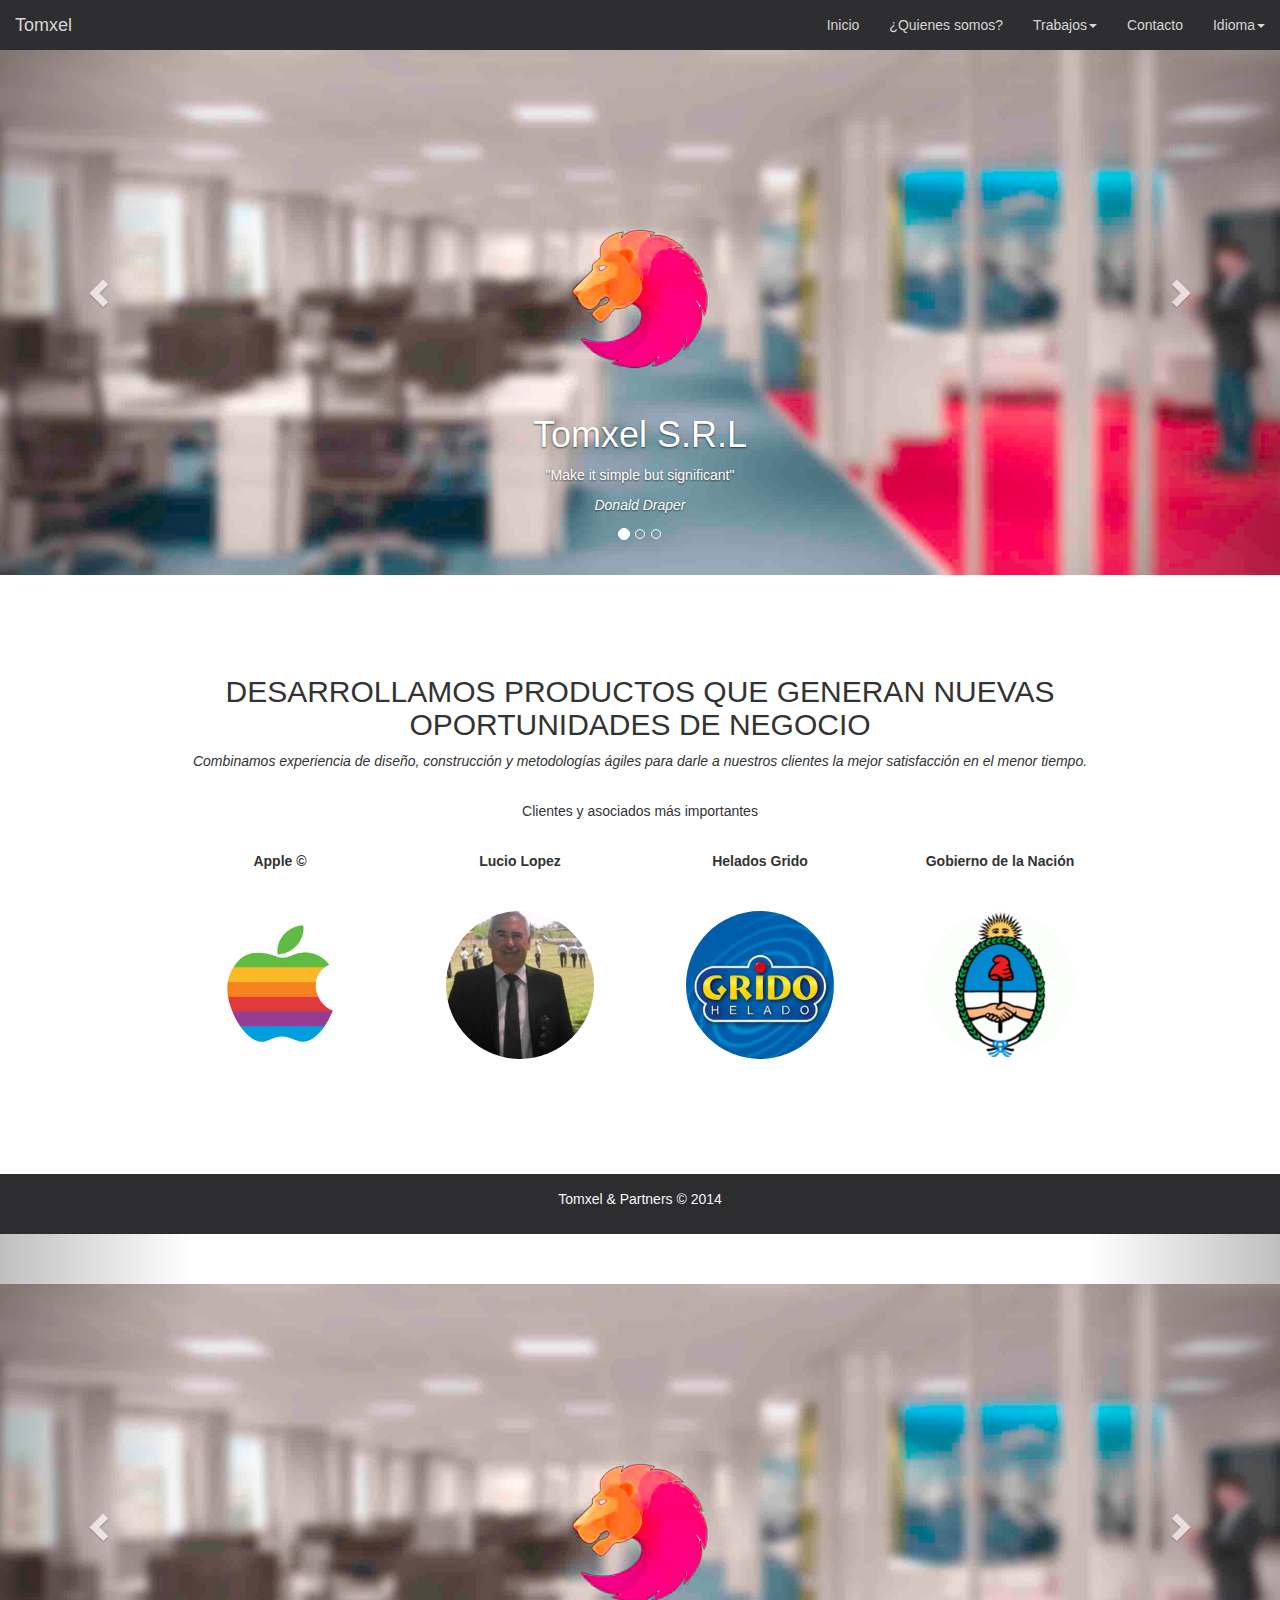
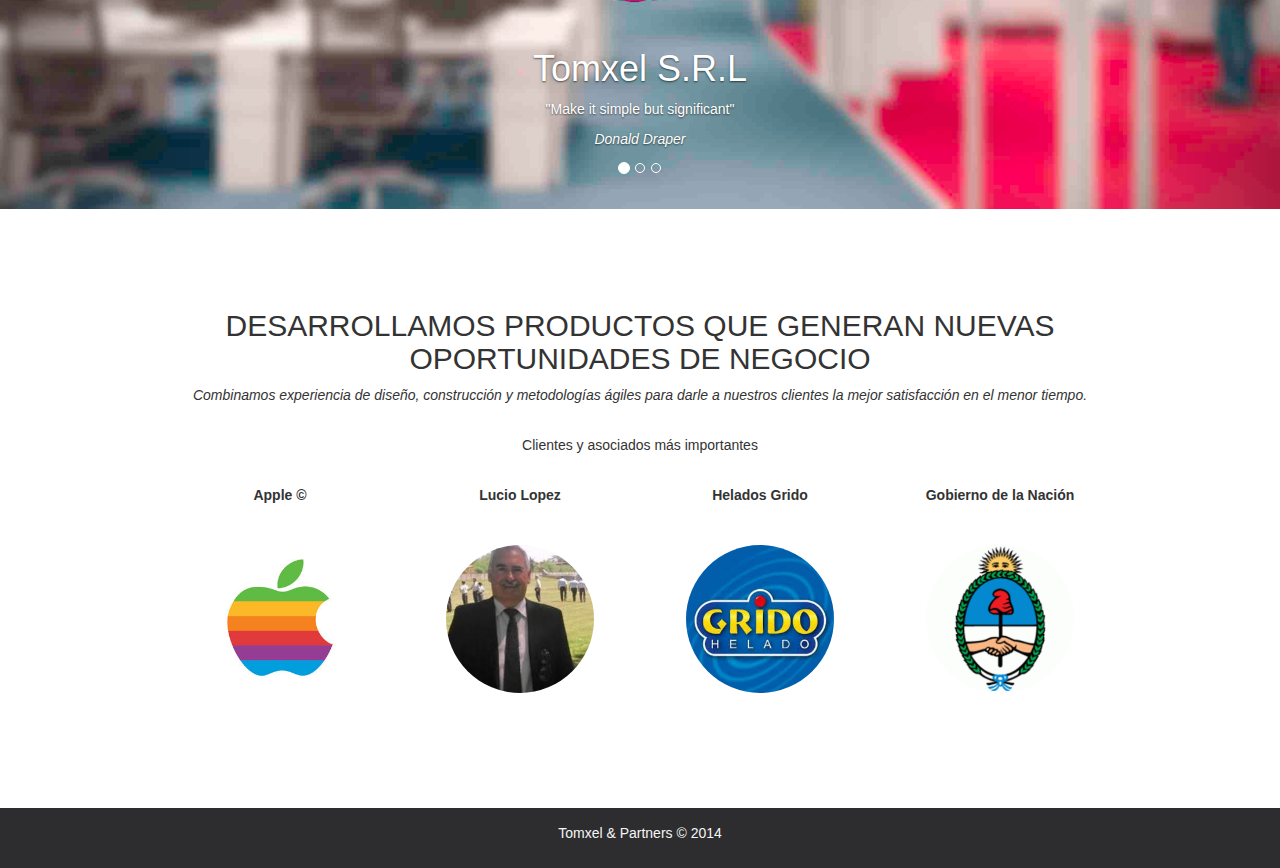
<file: index.html>
<!DOCTYPE html>
<html lang="es">
<head>

  <title>Tomxel</title>
  <meta charset="utf-8">
  <meta name="viewport" content="width=device-width, initial-scale=1">
  <link rel="stylesheet" href="https://maxcdn.bootstrapcdn.com/bootstrap/3.3.7/css/bootstrap.min.css">
  <link rel="stylesheet" href="css/estilos.css">
  <script src="https://ajax.googleapis.com/ajax/libs/jquery/3.3.1/jquery.min.js"></script>
  <script src="https://maxcdn.bootstrapcdn.com/bootstrap/3.3.7/js/bootstrap.min.js"></script>

</head>
<body>
    <nav class="navbar navbar-default navbar-fixed-top">
      <div class="container-fluid">
        <div class="navbar-header">
          <button type="button" class="navbar-toggle" data-toggle="collapse" data-target="#myNavbar">
            <span class="icon-bar"></span>
            <span class="icon-bar"></span>
            <span class="icon-bar"></span> 
          </button>
          <a class="navbar-brand">Tomxel</a>
        </div>
        <div class="collapse navbar-collapse" id="myNavbar">
          <ul class="nav navbar-nav navbar-right">
            <li><a href="index.html">Inicio</a></li>
            <li><a href="html/quienessomos.html">¿Quienes somos?</a></li>
            <li class="dropdown">
            <a class="dropdown-toggle" data-toggle="dropdown">Trabajos<span class="caret"></span></a>
              <ul class="dropdown-menu">
                <li><a href="html/cdc.html">Centro de computos 2018</a></li>
                <li><a href="html/apple.html">Apple Brasil</a></li>
                <li><a href="html/milazzo.html">Operativo Milazzo</a></li> 
              </ul>
            </li>
            <li><a href="contacto.html">Contacto</a></li>
            <li class="dropdown">
              <a class="dropdown-toggle" data-toggle="dropdown">Idioma<span class="caret"></span></a>
            <ul class="dropdown-menu">
                <li><a href="index.html">Español</a></li>
                <li><a href="index_ing.html">Ingles</a></li> 
            </ul>
            </li>
          </ul>
        </div>
      </div>
    </nav>
<main>
<header>
<div id="myCarousel" class="carousel slide" data-ride="carousel">
  <!-- Indicators -->
  <ol class="carousel-indicators">
    <li data-target="#myCarousel" data-slide-to="0" class="active"></li>
    <li data-target="#myCarousel" data-slide-to="1"></li>
    <li data-target="#myCarousel" data-slide-to="2"></li>
  </ol>

  <!-- Wrapper for slides -->
  <div class="carousel-inner" role="listbox">
    <div class="item active">
      <img src="img/banner.jpg" alt="Tomxel">
      <div class="carousel-caption">
        <h1>Tomxel S.R.L</h1>
        <p>"Make it simple but significant"</p>
        <p><em>Donald Draper</em></p>
      </div> 
    </div>

    <div class="item">
      <img src="img/oficinas.jpg" alt="Nuestras oficinas">
      <div class="carousel-caption">
        <h1>Nuestras oficinas</h1>
        <p>Comodidad para nuestro trabajador</p>
      </div> 
    </div>

    <div class="item">
      <img src="img/edificio.jpg" alt="Nuestra SEDE">
      <div class="carousel-caption">
        <h1>SEDE CENTRAL</h1>
        <p>Ubicada en la Ciudad Autónoma de Buenos Aires</p>
      </div> 
    </div>
  </div>

  <!-- Left and right controls -->
  <a class="left carousel-control" href="#myCarousel" role="button" data-slide="prev">
    <span class="glyphicon glyphicon-chevron-left" aria-hidden="true"></span>
    <span class="sr-only">Previous</span>
  </a>
  <a class="right carousel-control" href="#myCarousel" role="button" data-slide="next">
    <span class="glyphicon glyphicon-chevron-right" aria-hidden="true"></span>
    <span class="sr-only">Next</span>
  </a>
</div>
</header>

<div class="container text-center">
  <h2>DESARROLLAMOS PRODUCTOS QUE GENERAN NUEVAS OPORTUNIDADES DE NEGOCIO</h2>
  <p><em>Combinamos experiencia de diseño, construcción y metodologías ágiles para darle a nuestros clientes la mejor satisfacción en el menor tiempo.</em></p>
  <br>
  <p>Clientes y asociados más importantes</p>
  <br>
  <div class="row">
    <div class="col-sm-3">
      <p class="text-center"><strong>Apple &copy;</strong></p><br>
      <a href="#demo" data-toggle="collapse">
        <img src="img/apple.jpg" class="img-circle person" alt="Apple">
      </a>
      <div id="demo" class="collapse">
        <p>Reconocido cliente e inversor</p>
        <p>Ha invertido en cinco proyectos de la empresa</p>
        <p>Miembro desde 2014</p>
      </div>
    </div>
    <div class="col-sm-3">
      <p class="text-center"><strong>Lucio Lopez</strong></p><br>
      <a href="#demo2" data-toggle="collapse">
        <img src="img/lucio.jpg" class="img-circle person" alt="Lucio Lopez">
      </a>
      <div id="demo2" class="collapse">
        <p>Cliente de nuestro reciente centro de computos</p>
        <p>Ha participado en tres ocaciones</p>
        <p>Miembro desde 1997</p>
      </div>
    </div>
    <div class="col-sm-3">
      <p class="text-center"><strong>Helados Grido</strong></p><br>
      <a href="#demo3" data-toggle="collapse">
        <img src="img/grido.jpg" class="img-circle person" alt="Helados grido">
      </a>
      <div id="demo3" class="collapse">
        <p>Nuestro mejor inversor</p>
        <p>Financió diez proyectos</p>
        <p>Miembro desde 2005</p>
      </div>
    </div>
        <div class="col-sm-3">
      <p class="text-center"><strong>Gobierno de la Nación</strong></p><br>
      <a href="#demo4" data-toggle="collapse">
        <img src="img/argentina.gif" class="img-circle person" alt="Gobierno de la Nación">
      </a>
      <div id="demo4" class="collapse">
        <p>Cliente en enumeradas ocaciones</p>
        <p>Primer cliente de la historia de la empresa</p>
        <p>Miembro desde 1985</p>
      </div>
    </div>
  </div>
</div>
</main>

<footer class="text-center">
  <p>Tomxel & Partners &copy; 2014</p> 
</footer>

</body>
</html>
<!DOCTYPE html>
<html lang="es">
<head>

  <title>Tomxel</title>
  <meta charset="utf-8">
  <meta name="viewport" content="width=device-width, initial-scale=1">
  <link rel="stylesheet" href="https://maxcdn.bootstrapcdn.com/bootstrap/3.3.7/css/bootstrap.min.css">
  <link rel="stylesheet" href="css/estilos.css">
  <script src="https://ajax.googleapis.com/ajax/libs/jquery/3.3.1/jquery.min.js"></script>
  <script src="https://maxcdn.bootstrapcdn.com/bootstrap/3.3.7/js/bootstrap.min.js"></script>

</head>
<body>
    <nav class="navbar navbar-default navbar-fixed-top">
      <div class="container-fluid">
        <div class="navbar-header">
          <button type="button" class="navbar-toggle" data-toggle="collapse" data-target="#myNavbar">
            <span class="icon-bar"></span>
            <span class="icon-bar"></span>
            <span class="icon-bar"></span> 
          </button>
          <a class="navbar-brand">Tomxel</a>
        </div>
        <div class="collapse navbar-collapse" id="myNavbar">
          <ul class="nav navbar-nav navbar-right">
            <li><a href="index.html">Inicio</a></li>
            <li><a href="html/quienessomos.html">¿Quienes somos?</a></li>
            <li class="dropdown">
            <a class="dropdown-toggle" data-toggle="dropdown">Trabajos<span class="caret"></span></a>
              <ul class="dropdown-menu">
                <li><a href="html/cdc.html">Centro de computos 2018</a></li>
                <li><a href="html/apple.html">Apple Brasil</a></li>
                <li><a href="html/milazzo.html">Operativo Milazzo</a></li> 
              </ul>
            </li>
            <li><a href="contacto.html">Contacto</a></li>
            <li class="dropdown">
              <a class="dropdown-toggle" data-toggle="dropdown">Idioma<span class="caret"></span></a>
            <ul class="dropdown-menu">
                <li><a href="index.html">Español</a></li>
                <li><a href="index_ing.html">Ingles</a></li> 
            </ul>
            </li>
          </ul>
        </div>
      </div>
    </nav>
<main>
<header>
<div id="myCarousel" class="carousel slide" data-ride="carousel">
  <!-- Indicators -->
  <ol class="carousel-indicators">
    <li data-target="#myCarousel" data-slide-to="0" class="active"></li>
    <li data-target="#myCarousel" data-slide-to="1"></li>
    <li data-target="#myCarousel" data-slide-to="2"></li>
  </ol>

  <!-- Wrapper for slides -->
  <div class="carousel-inner" role="listbox">
    <div class="item active">
      <img src="img/banner.jpg" alt="Tomxel">
      <div class="carousel-caption">
        <h1>Tomxel S.R.L</h1>
        <p>"Make it simple but significant"</p>
        <p><em>Donald Draper</em></p>
      </div> 
    </div>

    <div class="item">
      <img src="img/oficinas.jpg" alt="Nuestras oficinas">
      <div class="carousel-caption">
        <h1>Nuestras oficinas</h1>
        <p>Comodidad para nuestro trabajador</p>
      </div> 
    </div>

    <div class="item">
      <img src="img/edificio.jpg" alt="Nuestra SEDE">
      <div class="carousel-caption">
        <h1>SEDE CENTRAL</h1>
        <p>Ubicada en la Ciudad Autónoma de Buenos Aires</p>
      </div> 
    </div>
  </div>

  <!-- Left and right controls -->
  <a class="left carousel-control" href="#myCarousel" role="button" data-slide="prev">
    <span class="glyphicon glyphicon-chevron-left" aria-hidden="true"></span>
    <span class="sr-only">Previous</span>
  </a>
  <a class="right carousel-control" href="#myCarousel" role="button" data-slide="next">
    <span class="glyphicon glyphicon-chevron-right" aria-hidden="true"></span>
    <span class="sr-only">Next</span>
  </a>
</div>
</header>

<div class="container text-center">
  <h2>DESARROLLAMOS PRODUCTOS QUE GENERAN NUEVAS OPORTUNIDADES DE NEGOCIO</h2>
  <p><em>Combinamos experiencia de diseño, construcción y metodologías ágiles para darle a nuestros clientes la mejor satisfacción en el menor tiempo.</em></p>
  <br>
  <p>Clientes y asociados más importantes</p>
  <br>
  <div class="row">
    <div class="col-sm-3">
      <p class="text-center"><strong>Apple &copy;</strong></p><br>
      <a href="#demo" data-toggle="collapse">
        <img src="img/apple.jpg" class="img-circle person" alt="Apple">
      </a>
      <div id="demo" class="collapse">
        <p>Reconocido cliente e inversor</p>
        <p>Ha invertido en cinco proyectos de la empresa</p>
        <p>Miembro desde 2014</p>
      </div>
    </div>
    <div class="col-sm-3">
      <p class="text-center"><strong>Lucio Lopez</strong></p><br>
      <a href="#demo2" data-toggle="collapse">
        <img src="img/lucio.jpg" class="img-circle person" alt="Lucio Lopez">
      </a>
      <div id="demo2" class="collapse">
        <p>Cliente de nuestro reciente centro de computos</p>
        <p>Ha participado en tres ocaciones</p>
        <p>Miembro desde 1997</p>
      </div>
    </div>
    <div class="col-sm-3">
      <p class="text-center"><strong>Helados Grido</strong></p><br>
      <a href="#demo3" data-toggle="collapse">
        <img src="img/grido.jpg" class="img-circle person" alt="Helados grido">
      </a>
      <div id="demo3" class="collapse">
        <p>Nuestro mejor inversor</p>
        <p>Financió diez proyectos</p>
        <p>Miembro desde 2005</p>
      </div>
    </div>
        <div class="col-sm-3">
      <p class="text-center"><strong>Gobierno de la Nación</strong></p><br>
      <a href="#demo4" data-toggle="collapse">
        <img src="img/argentina.gif" class="img-circle person" alt="Gobierno de la Nación">
      </a>
      <div id="demo4" class="collapse">
        <p>Cliente en enumeradas ocaciones</p>
        <p>Primer cliente de la historia de la empresa</p>
        <p>Miembro desde 1985</p>
      </div>
    </div>
  </div>
</div>
</main>

<footer class="text-center">
  <p>Tomxel & Partners &copy; 2014</p> 
</footer>

</body>
</html>
</file>
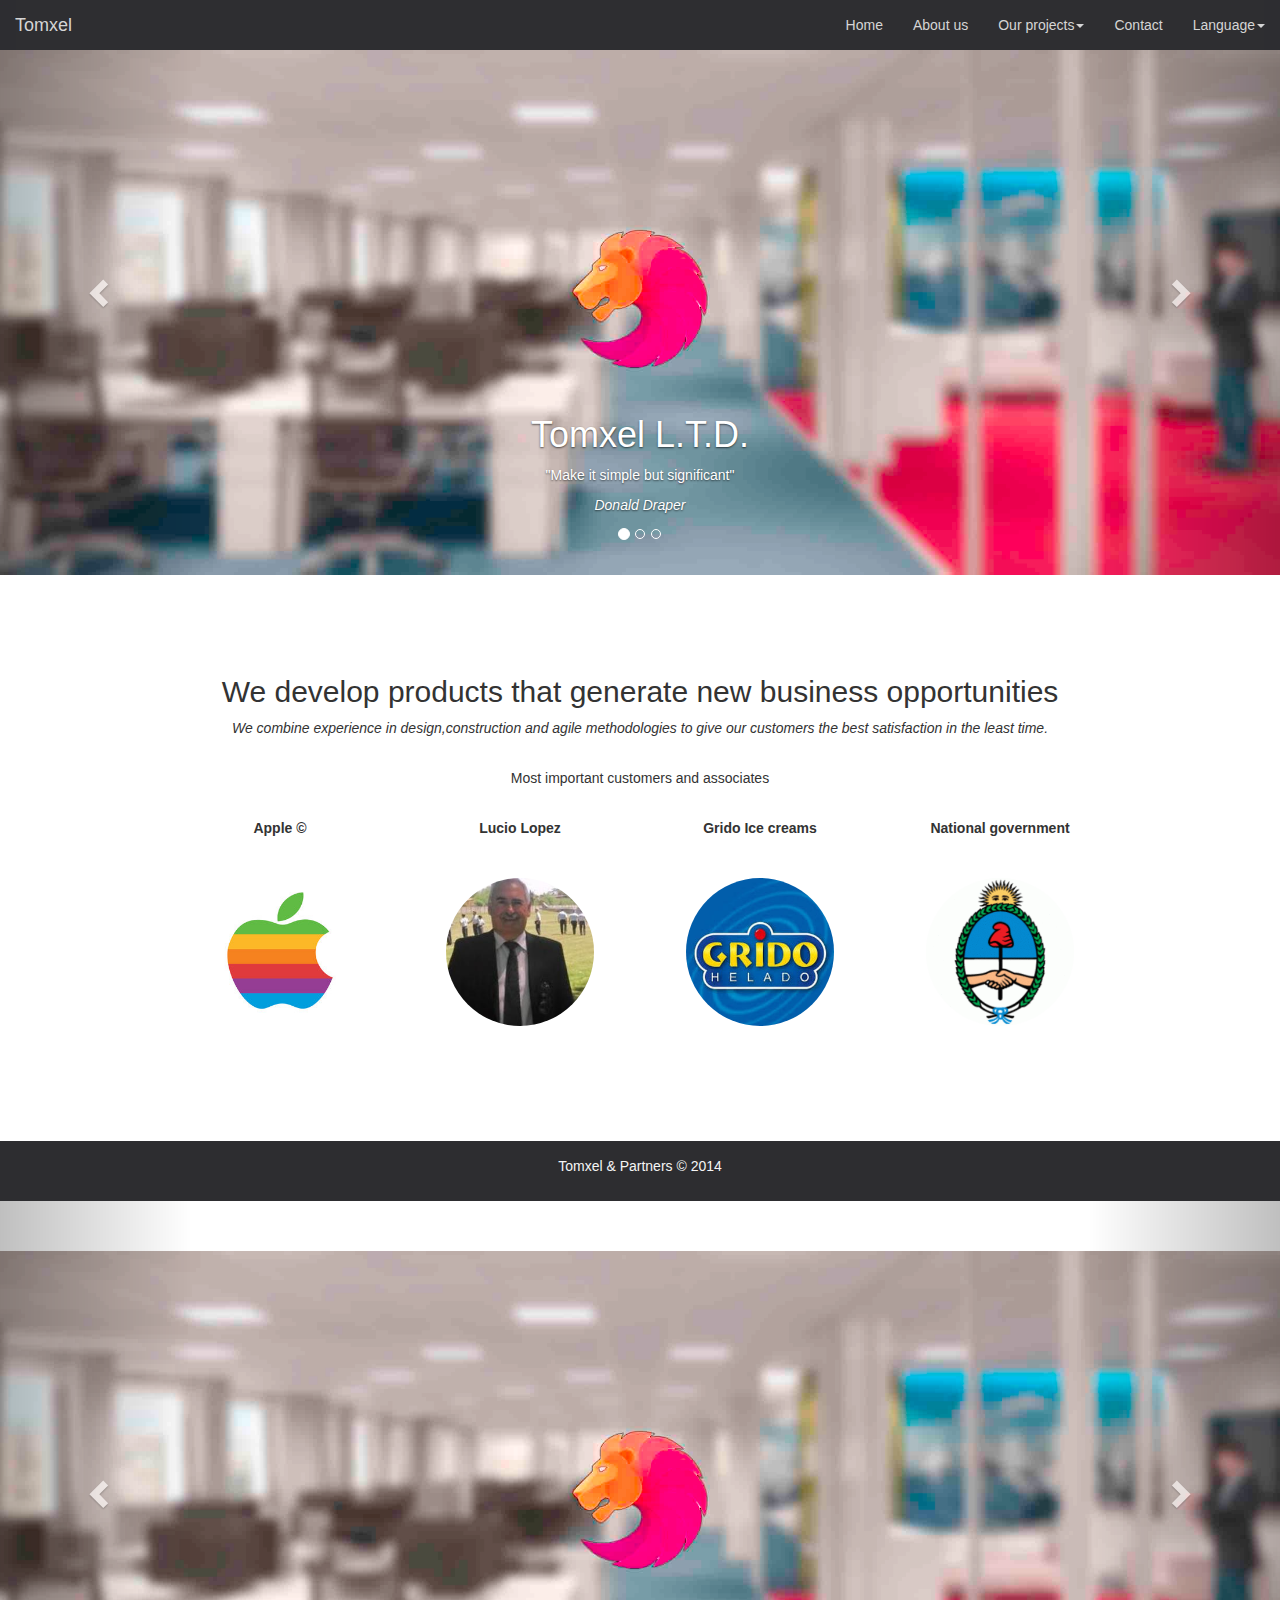
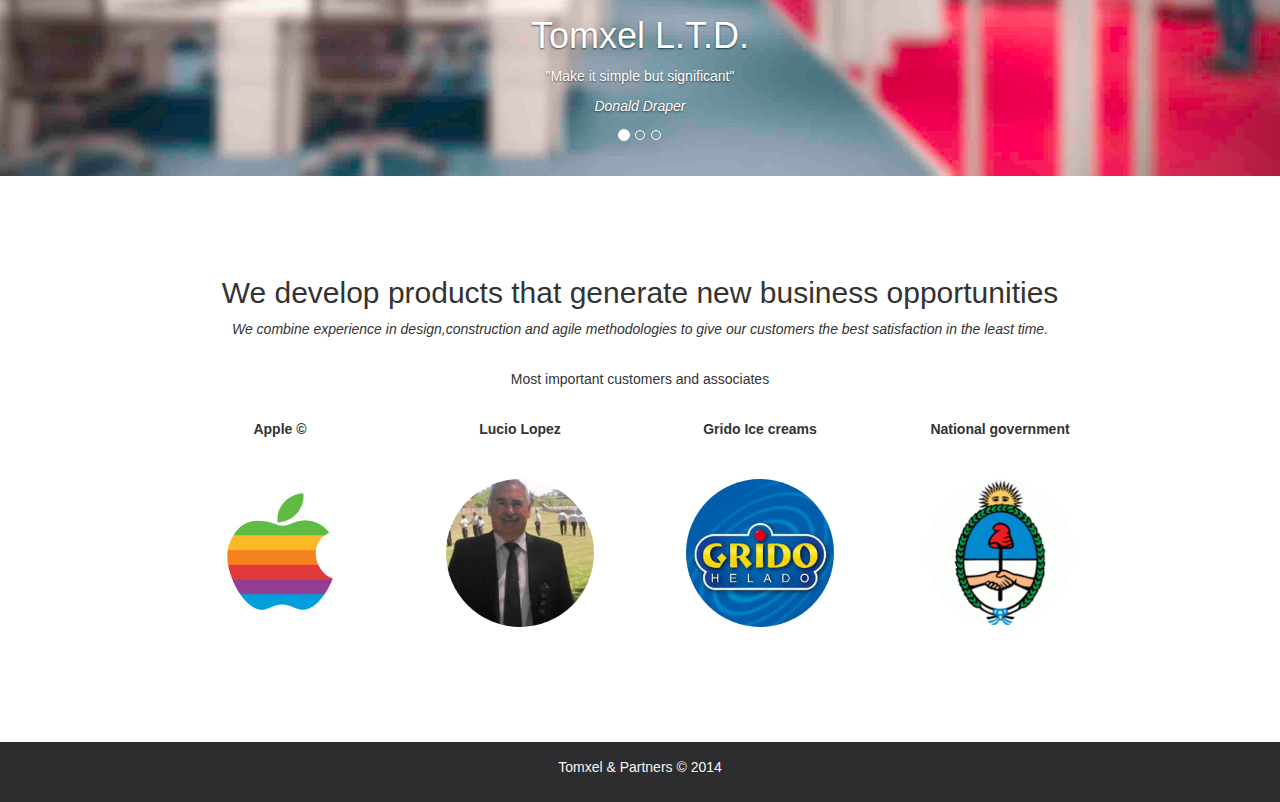
<file: index_ing.html>
<!DOCTYPE html>
<html lang="en">
<head>

  <title>Tomxel</title>
  <meta charset="utf-8">
  <meta name="viewport" content="width=device-width, initial-scale=1">
  <link rel="stylesheet" href="https://maxcdn.bootstrapcdn.com/bootstrap/3.3.7/css/bootstrap.min.css">
  <link rel="stylesheet" href="css/estilos.css">
  <script src="https://ajax.googleapis.com/ajax/libs/jquery/3.3.1/jquery.min.js"></script>
  <script src="https://maxcdn.bootstrapcdn.com/bootstrap/3.3.7/js/bootstrap.min.js"></script>

</head>
<body>
    <nav class="navbar navbar-default navbar-fixed-top">
      <div class="container-fluid">
        <div class="navbar-header">
          <button type="button" class="navbar-toggle" data-toggle="collapse" data-target="#myNavbar">
            <span class="icon-bar"></span>
            <span class="icon-bar"></span>
            <span class="icon-bar"></span> 
          </button>
          <a class="navbar-brand">Tomxel</a>
        </div>
        <div class="collapse navbar-collapse" id="myNavbar">
          <ul class="nav navbar-nav navbar-right">
            <li><a href="index_ing.html">Home</a></li>
            <li><a href="html/quienessomos_ing.html">About us</a></li>
            <li class="dropdown">
            <a class="dropdown-toggle" data-toggle="dropdown">Our projects<span class="caret"></span></a>
              <ul class="dropdown-menu">
                <li><a href="html/cdc_ing.html">Computer centre 2018</a></li>
                <li><a href="html/apple_ing.html">Apple Brazil</a></li>
                <li><a href="html/milazzo_ing.html">Operative Milazzo</a></li> 
              </ul>
            </li>
            <li><a href="html/contacto_ing.html">Contact</a></li>
            <li class="dropdown">
              <a class="dropdown-toggle" data-toggle="dropdown">Language<span class="caret"></span></a>
            <ul class="dropdown-menu">
                <li><a href="index.html">Spanish</a></li>
                <li><a href="index_ing.html">English</a></li> 
            </ul>
            </li>
          </ul>
        </div>
      </div>
    </nav>
<main>
<header>
<div id="myCarousel" class="carousel slide" data-ride="carousel">
  <!-- Indicators -->
  <ol class="carousel-indicators">
    <li data-target="#myCarousel" data-slide-to="0" class="active"></li>
    <li data-target="#myCarousel" data-slide-to="1"></li>
    <li data-target="#myCarousel" data-slide-to="2"></li>
  </ol>

  <!-- Wrapper for slides -->
  <div class="carousel-inner" role="listbox">
    <div class="item active">
      <img src="img/banner.jpg" alt="Tomxel">
      <div class="carousel-caption">
        <h1>Tomxel L.T.D.</h1>
        <p>"Make it simple but significant"</p>
        <p><em>Donald Draper</em></p>
      </div> 
    </div>

    <div class="item">
      <img src="img/oficinas.jpg" alt="Our offices">
      <div class="carousel-caption">
        <h1>Our offices</h1>
        <p>Commodities for our employees</p>
      </div> 
    </div>

    <div class="item">
      <img src="img/edificio.jpg" alt="Headquarters">
      <div class="carousel-caption">
        <h1>Headquarters</h1>
        <p>Central located in The Autonomous City of Buenos Aires</p>
      </div> 
    </div>
  </div>

  <!-- Left and right controls -->
  <a class="left carousel-control" href="#myCarousel" role="button" data-slide="prev">
    <span class="glyphicon glyphicon-chevron-left" aria-hidden="true"></span>
    <span class="sr-only">Previous</span>
  </a>
  <a class="right carousel-control" href="#myCarousel" role="button" data-slide="next">
    <span class="glyphicon glyphicon-chevron-right" aria-hidden="true"></span>
    <span class="sr-only">Next</span>
  </a>
</div>
</header>

<div class="container text-center">
  <h2>We develop products that generate new business opportunities</h2>
  <p><em>We combine experience in design,construction and  agile  methodologies to give our customers the best satisfaction in the least time.</em></p>
  <br>
  <p>Most important customers and associates</p>
  <br>
  <div class="row">
    <div class="col-sm-3">
      <p class="text-center"><strong>Apple &copy;</strong></p><br>
      <a href="#demo" data-toggle="collapse">
        <img src="img/apple.jpg" class="img-circle person" alt="Apple">
      </a>
      <div id="demo" class="collapse">
        <p>Renown customer and investor</p>
        <p>Has invested in  five projects of the enterprise</p>
        <p>Member since 2014</p>
      </div>
    </div>
    <div class="col-sm-3">
      <p class="text-center"><strong>Lucio Lopez</strong></p><br>
      <a href="#demo2" data-toggle="collapse">
        <img src="img/lucio.jpg" class="img-circle person" alt="Lucio Lopez">
      </a>
      <div id="demo2" class="collapse">
        <p>Customer of our recent Computer centre</p>
        <p>He has participated in three occasions.</p>
        <p>Member since 1997</p>
      </div>
    </div>
    <div class="col-sm-3">
      <p class="text-center"><strong>Grido Ice creams</strong></p><br>
      <a href="#demo3" data-toggle="collapse">
        <img src="img/grido.jpg" class="img-circle person" alt="Grido Ice creams">
      </a>
      <div id="demo3" class="collapse">
        <p>Our best investor</p>
        <p>Has financed ten of our projects</p>
        <p>Member since 2005</p>
      </div>
    </div>
        <div class="col-sm-3">
      <p class="text-center"><strong>National government</strong></p><br>
      <a href="#demo4" data-toggle="collapse">
        <img src="img/argentina.gif" class="img-circle person" alt="National government">
      </a>
      <div id="demo4" class="collapse">
        <p>Has been our customer in numerous occasions</p>
        <p>Our first customer in our history</p>
        <p>Member since 1985</p>
      </div>
    </div>
  </div>
</div>
</main>

<footer class="text-center">
  <p>Tomxel & Partners &copy; 2014</p> 
</footer>

</body>
<!DOCTYPE html>
<html lang="en">
<head>

  <title>Tomxel</title>
  <meta charset="utf-8">
  <meta name="viewport" content="width=device-width, initial-scale=1">
  <link rel="stylesheet" href="https://maxcdn.bootstrapcdn.com/bootstrap/3.3.7/css/bootstrap.min.css">
  <link rel="stylesheet" href="css/estilos.css">
  <script src="https://ajax.googleapis.com/ajax/libs/jquery/3.3.1/jquery.min.js"></script>
  <script src="https://maxcdn.bootstrapcdn.com/bootstrap/3.3.7/js/bootstrap.min.js"></script>

</head>
<body>
    <nav class="navbar navbar-default navbar-fixed-top">
      <div class="container-fluid">
        <div class="navbar-header">
          <button type="button" class="navbar-toggle" data-toggle="collapse" data-target="#myNavbar">
            <span class="icon-bar"></span>
            <span class="icon-bar"></span>
            <span class="icon-bar"></span> 
          </button>
          <a class="navbar-brand">Tomxel</a>
        </div>
        <div class="collapse navbar-collapse" id="myNavbar">
          <ul class="nav navbar-nav navbar-right">
            <li><a href="index_ing.html">Home</a></li>
            <li><a href="html/quienessomos_ing.html">About us</a></li>
            <li class="dropdown">
            <a class="dropdown-toggle" data-toggle="dropdown">Our projects<span class="caret"></span></a>
              <ul class="dropdown-menu">
                <li><a href="html/cdc_ing.html">Computer centre 2018</a></li>
                <li><a href="html/apple_ing.html">Apple Brazil</a></li>
                <li><a href="html/milazzo_ing.html">Operative Milazzo</a></li> 
              </ul>
            </li>
            <li><a href="html/contacto_ing.html">Contact</a></li>
            <li class="dropdown">
              <a class="dropdown-toggle" data-toggle="dropdown">Language<span class="caret"></span></a>
            <ul class="dropdown-menu">
                <li><a href="index.html">Spanish</a></li>
                <li><a href="index_ing.html">English</a></li> 
            </ul>
            </li>
          </ul>
        </div>
      </div>
    </nav>
<main>
<header>
<div id="myCarousel" class="carousel slide" data-ride="carousel">
  <!-- Indicators -->
  <ol class="carousel-indicators">
    <li data-target="#myCarousel" data-slide-to="0" class="active"></li>
    <li data-target="#myCarousel" data-slide-to="1"></li>
    <li data-target="#myCarousel" data-slide-to="2"></li>
  </ol>

  <!-- Wrapper for slides -->
  <div class="carousel-inner" role="listbox">
    <div class="item active">
      <img src="img/banner.jpg" alt="Tomxel">
      <div class="carousel-caption">
        <h1>Tomxel L.T.D.</h1>
        <p>"Make it simple but significant"</p>
        <p><em>Donald Draper</em></p>
      </div> 
    </div>

    <div class="item">
      <img src="img/oficinas.jpg" alt="Our offices">
      <div class="carousel-caption">
        <h1>Our offices</h1>
        <p>Commodities for our employees</p>
      </div> 
    </div>

    <div class="item">
      <img src="img/edificio.jpg" alt="Headquarters">
      <div class="carousel-caption">
        <h1>Headquarters</h1>
        <p>Central located in The Autonomous City of Buenos Aires</p>
      </div> 
    </div>
  </div>

  <!-- Left and right controls -->
  <a class="left carousel-control" href="#myCarousel" role="button" data-slide="prev">
    <span class="glyphicon glyphicon-chevron-left" aria-hidden="true"></span>
    <span class="sr-only">Previous</span>
  </a>
  <a class="right carousel-control" href="#myCarousel" role="button" data-slide="next">
    <span class="glyphicon glyphicon-chevron-right" aria-hidden="true"></span>
    <span class="sr-only">Next</span>
  </a>
</div>
</header>

<div class="container text-center">
  <h2>We develop products that generate new business opportunities</h2>
  <p><em>We combine experience in design,construction and  agile  methodologies to give our customers the best satisfaction in the least time.</em></p>
  <br>
  <p>Most important customers and associates</p>
  <br>
  <div class="row">
    <div class="col-sm-3">
      <p class="text-center"><strong>Apple &copy;</strong></p><br>
      <a href="#demo" data-toggle="collapse">
        <img src="img/apple.jpg" class="img-circle person" alt="Apple">
      </a>
      <div id="demo" class="collapse">
        <p>Renown customer and investor</p>
        <p>Has invested in  five projects of the enterprise</p>
        <p>Member since 2014</p>
      </div>
    </div>
    <div class="col-sm-3">
      <p class="text-center"><strong>Lucio Lopez</strong></p><br>
      <a href="#demo2" data-toggle="collapse">
        <img src="img/lucio.jpg" class="img-circle person" alt="Lucio Lopez">
      </a>
      <div id="demo2" class="collapse">
        <p>Customer of our recent Computer centre</p>
        <p>He has participated in three occasions.</p>
        <p>Member since 1997</p>
      </div>
    </div>
    <div class="col-sm-3">
      <p class="text-center"><strong>Grido Ice creams</strong></p><br>
      <a href="#demo3" data-toggle="collapse">
        <img src="img/grido.jpg" class="img-circle person" alt="Grido Ice creams">
      </a>
      <div id="demo3" class="collapse">
        <p>Our best investor</p>
        <p>Has financed ten of our projects</p>
        <p>Member since 2005</p>
      </div>
    </div>
        <div class="col-sm-3">
      <p class="text-center"><strong>National government</strong></p><br>
      <a href="#demo4" data-toggle="collapse">
        <img src="img/argentina.gif" class="img-circle person" alt="National government">
      </a>
      <div id="demo4" class="collapse">
        <p>Has been our customer in numerous occasions</p>
        <p>Our first customer in our history</p>
        <p>Member since 1985</p>
      </div>
    </div>
  </div>
</div>
</main>

<footer class="text-center">
  <p>Tomxel & Partners &copy; 2014</p> 
</footer>

</body>
</html>
</file>
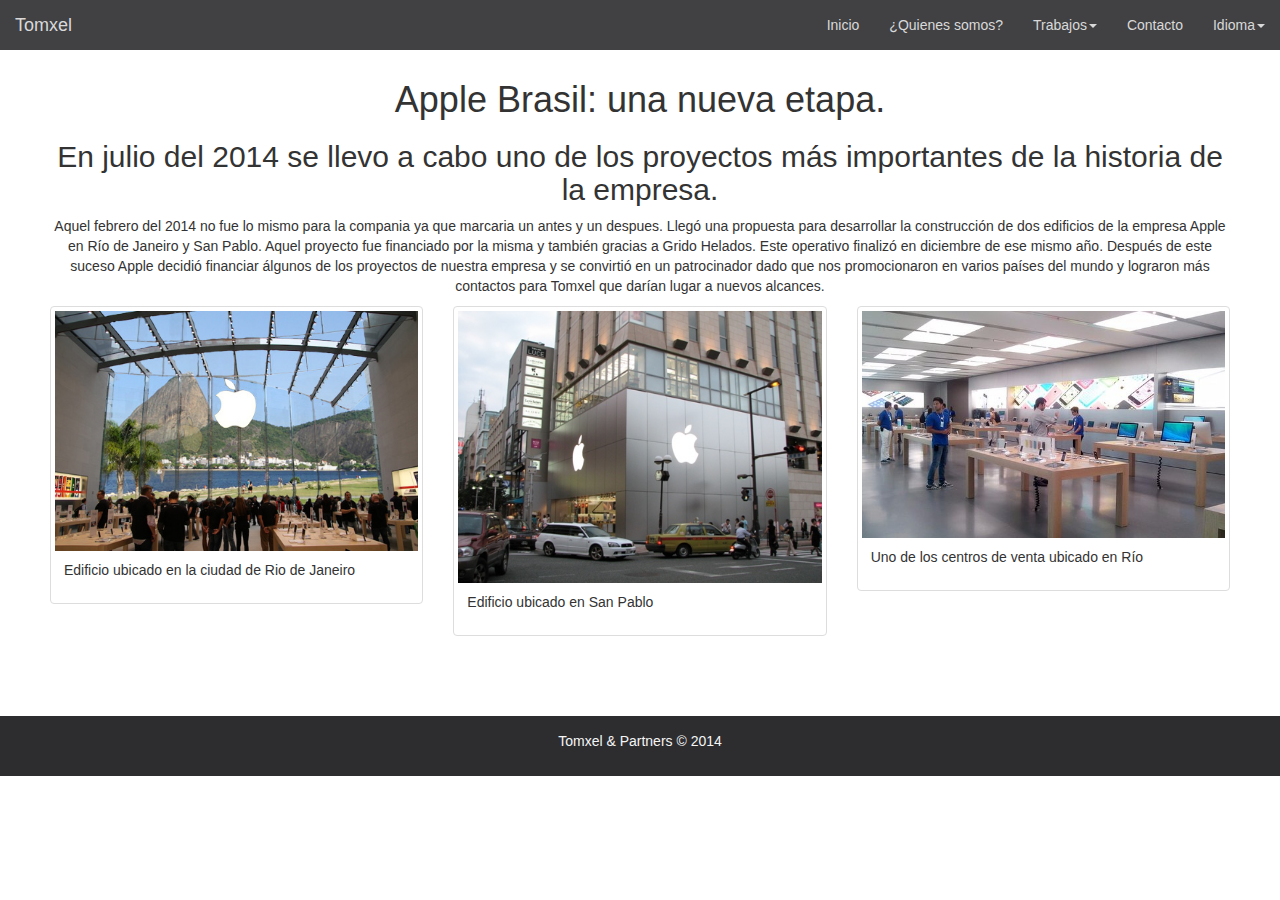
<file: html/apple.html>
<!DOCTYPE html>
<html lang="es">
<head>
  <!-- Theme Made By www.w3schools.com - No Copyright -->
  <title>Centro de computos</title>
  <meta charset="utf-8">
  <meta name="viewport" content="width=device-width, initial-scale=1">
  <link rel="stylesheet" href="https://maxcdn.bootstrapcdn.com/bootstrap/3.3.7/css/bootstrap.min.css">
  <link rel="stylesheet" href="../css/estilos.css">
  <link rel="stylesheet" href="../css/trabajos.css">
  <script src="https://ajax.googleapis.com/ajax/libs/jquery/3.3.1/jquery.min.js"></script>
  <script src="https://maxcdn.bootstrapcdn.com/bootstrap/3.3.7/js/bootstrap.min.js"></script>

</head>

<body>

<header>
    <nav class="navbar navbar-default navbar-fixed-top">
      <div class="container-fluid">
        <div class="navbar-header">
          <button type="button" class="navbar-toggle" data-toggle="collapse" data-target="#myNavbar">
            <span class="icon-bar"></span>
            <span class="icon-bar"></span>
            <span class="icon-bar"></span> 
          </button>
          <a class="navbar-brand">Tomxel</a>
        </div>
        <div class="collapse navbar-collapse" id="myNavbar">
          <ul class="nav navbar-nav navbar-right">
            <li><a href="../index.html">Inicio</a></li>
            <li><a href="quienessomos.html">¿Quienes somos?</a></li>
            <li class="dropdown">
            <a class="dropdown-toggle" data-toggle="dropdown">Trabajos<span class="caret"></span></a>
              <ul class="dropdown-menu">
                <li><a href="cdc.html">Centro de computos 2018</a></li>
                <li><a href="apple.html">Apple Brasil</a></li>
                <li><a href="milazzo.html">Operativo Milazzo</a></li> 
              </ul>
            </li>
            <li><a href="contacto.html">Contacto</a></li>
            <li class="dropdown">
              <a class="dropdown-toggle" data-toggle="dropdown">Idioma<span class="caret"></span></a>
            <ul class="dropdown-menu">
                <li><a href="apple.html">Español</a></li>
                <li><a href="apple_ing.html">Ingles</a></li> 
            </ul>
            </li>
          </ul>
        </div>
      </div>
    </nav>
</header>

<main>
    
<div class="container-fluid2">
  <div class="row">
    <div class="col-sm-12">
      <h1 class="text-center">Apple Brasil: una nueva etapa.</h1>
      <h2 class="text-center">En julio del 2014 se llevo a cabo uno de los proyectos más importantes de la historia de la empresa.</h2>      
      <p class="text-center">Aquel febrero del 2014 no fue lo mismo para la compania ya que marcaria un antes y un despues. Llegó una propuesta para desarrollar la construcción de dos edificios de la empresa Apple en Río de Janeiro y San Pablo. Aquel proyecto fue financiado por la misma y también gracias a Grido Helados. Este operativo finalizó en diciembre de ese mismo año. Después de este suceso Apple decidió financiar álgunos de los proyectos de nuestra empresa y se convirtió en un patrocinador dado que nos promocionaron en varios países del mundo y lograron más contactos para Tomxel que darían lugar a nuevos alcances.</p>
    </div>

  <div class="col-md-4">
    <div class="thumbnail">
      <a>
        <img id="trabajo" src="../img/apple-brasil.jpg" alt="Apple Brasil">
        <div class="caption">
          <p>Edificio ubicado en la ciudad de Rio de Janeiro</p>
        </div>
      </a>
    </div>
  </div>
  <div class="col-md-4">
    <div class="thumbnail">
      <a>
        <img id="trabajo" src="../img/apple-store.jpg" alt="Apple store">
        <div class="caption">
          <p>Edificio ubicado en San Pablo</p>
        </div>
      </a>
    </div>
  </div>
  <div class="col-md-4">
    <div class="thumbnail">
      <a>
        <img id="trabajo" src="../img/shopping-village-mall.jpg" alt="Centro de venta">
        <div class="caption">
          <p>Uno de los centros de venta ubicado en Río</p>
        </div>
      </a>
    </div>
  </div>
  </div>
</div>
    
</main>

<footer class="text-center">
  <p>Tomxel & Partners &copy; 2014</p> 
</footer>

</body>
</html>
</file>
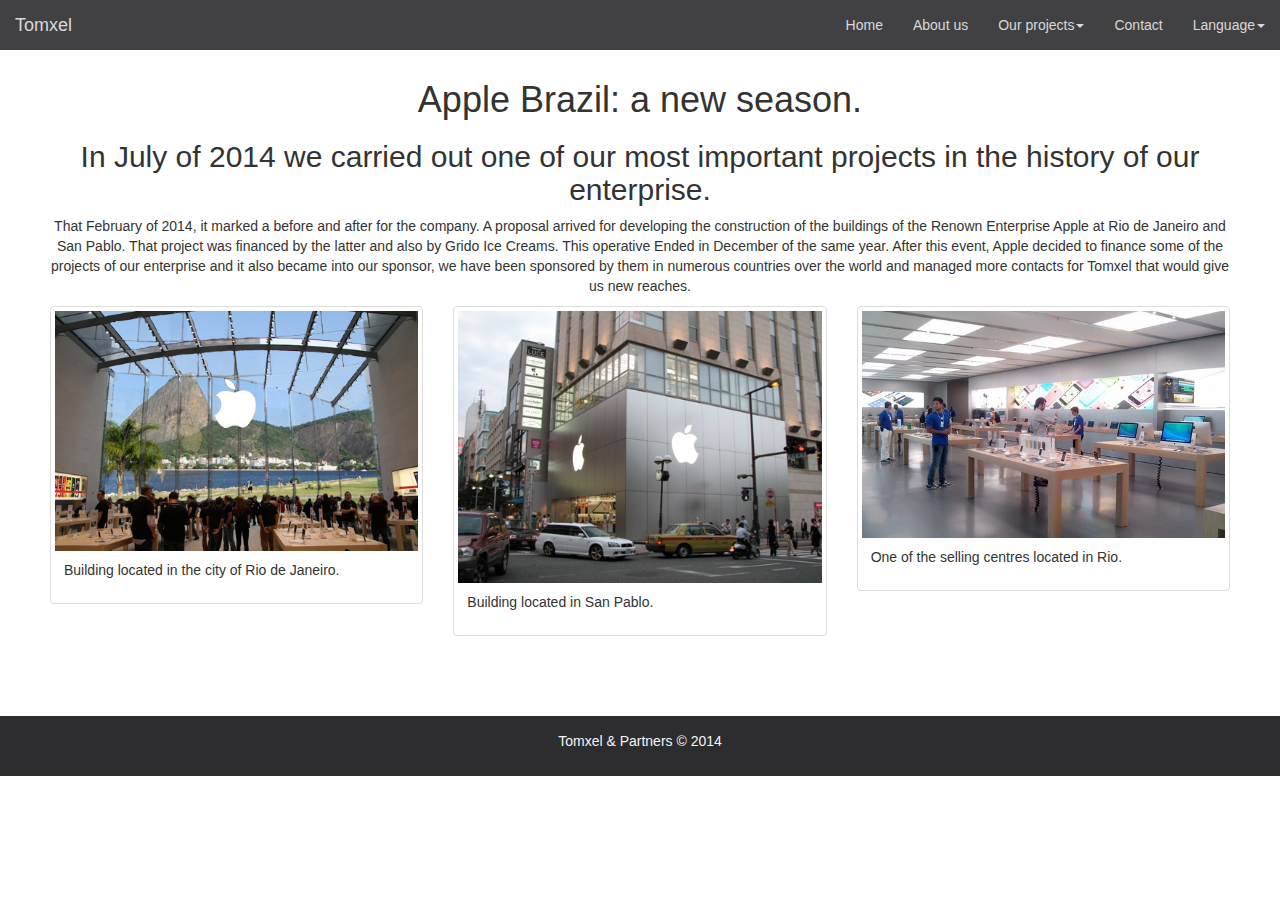
<file: html/apple_ing.html>
<!DOCTYPE html>
<html lang="en">
<head>
  <!-- Theme Made By www.w3schools.com - No Copyright -->
  <title>Apple Brazil</title>
  <meta charset="utf-8">
  <meta name="viewport" content="width=device-width, initial-scale=1">
  <link rel="stylesheet" href="https://maxcdn.bootstrapcdn.com/bootstrap/3.3.7/css/bootstrap.min.css">
  <link rel="stylesheet" href="../css/estilos.css">
  <link rel="stylesheet" href="../css/trabajos.css">
  <script src="https://ajax.googleapis.com/ajax/libs/jquery/3.3.1/jquery.min.js"></script>
  <script src="https://maxcdn.bootstrapcdn.com/bootstrap/3.3.7/js/bootstrap.min.js"></script>

</head>

<body>

<header>
    <nav class="navbar navbar-default navbar-fixed-top">
      <div class="container-fluid">
        <div class="navbar-header">
          <button type="button" class="navbar-toggle" data-toggle="collapse" data-target="#myNavbar">
            <span class="icon-bar"></span>
            <span class="icon-bar"></span>
            <span class="icon-bar"></span> 
          </button>
          <a class="navbar-brand">Tomxel</a>
        </div>
        <div class="collapse navbar-collapse" id="myNavbar">
          <ul class="nav navbar-nav navbar-right">
            <li><a href="../index_ing.html">Home</a></li>
            <li><a href="quienessomos_ing.html">About us</a></li>
            <li class="dropdown">
            <a class="dropdown-toggle" data-toggle="dropdown">Our projects<span class="caret"></span></a>
              <ul class="dropdown-menu">
                <li><a href="cdc_ing.html">Computer centre 2018</a></li>
                <li><a href="apple_ing.html">Apple Brazil</a></li>
                <li><a href="milazzo_ing.html">Operative Milazzo</a></li> 
              </ul>
            </li>
            <li><a href="contacto_ing.html">Contact</a></li>
            <li class="dropdown">
              <a class="dropdown-toggle" data-toggle="dropdown">Language<span class="caret"></span></a>
            <ul class="dropdown-menu">
                <li><a href="apple.html">Spanish</a></li>
                <li><a href="apple_ing.html">English</a></li> 
            </ul>
            </li>
          </ul>
        </div>
      </div>
    </nav>
</header>

<main>
    
<div class="container-fluid2">
  <div class="row">
    <div class="col-sm-12">
      <h1 class="text-center">Apple Brazil: a new season.</h1>
      <h2 class="text-center">In July of 2014 we carried out one  of our most important projects in the history of our enterprise.</h2>      
      <p class="text-center">That February of 2014, it marked a before and after for the company. A proposal arrived  for developing the construction of the buildings of the Renown Enterprise Apple at Rio de Janeiro and San Pablo. That project was financed by the latter and also by Grido Ice Creams. This operative Ended in December of the same year. After this event, Apple decided to finance some of the projects of our enterprise and it also became into our sponsor, we have been sponsored by them in numerous countries over the world and managed more contacts for Tomxel that would give us new reaches.</p>
    </div>

  <div class="col-md-4">
    <div class="thumbnail">
      <a>
        <img id="trabajo" src="../img/apple-brasil.jpg" alt="Apple Brazil">
        <div class="caption">
          <p>Building located in the city of Rio de Janeiro.</p>
        </div>
      </a>
    </div>
  </div>
  <div class="col-md-4">
    <div class="thumbnail">
      <a>
        <img id="trabajo" src="../img/apple-store.jpg" alt="Apple store">
        <div class="caption">
          <p>Building located in San Pablo.</p>
        </div>
      </a>
    </div>
  </div>
  <div class="col-md-4">
    <div class="thumbnail">
      <a>
        <img id="trabajo" src="../img/shopping-village-mall.jpg" alt="Selling centres">
        <div class="caption">
          <p>One of the selling centres located in Rio.</p>
        </div>
      </a>
    </div>
  </div>
  </div>
</div>
    
</main>

<footer class="text-center">
  <p>Tomxel & Partners &copy; 2014</p> 
</footer>

</body>
</html>
</file>
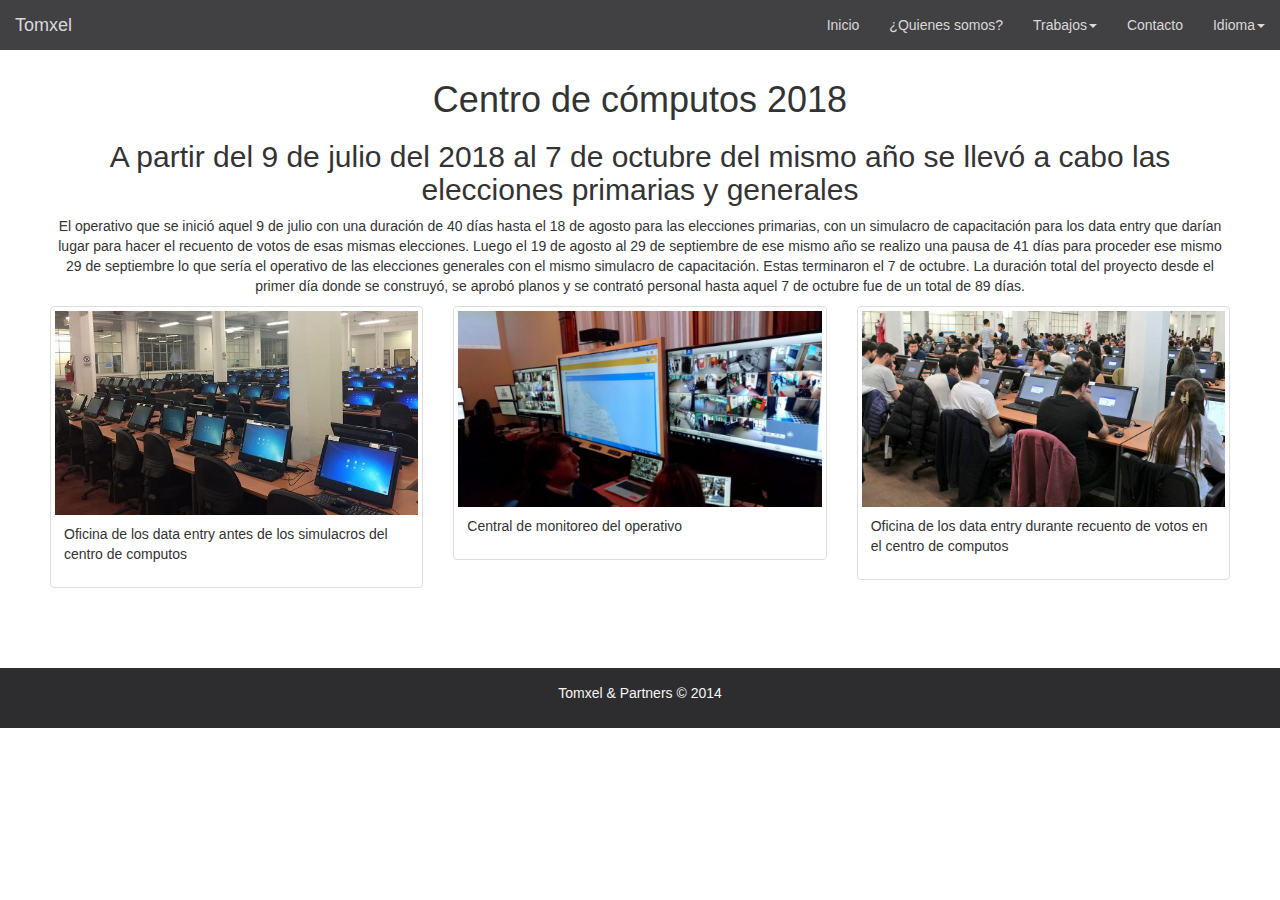
<file: html/cdc.html>
<!DOCTYPE html>
<html lang="es">
<head>
  <!-- Theme Made By www.w3schools.com - No Copyright -->
  <title>Centro de computos</title>
  <meta charset="utf-8">
  <meta name="viewport" content="width=device-width, initial-scale=1">
  <link rel="stylesheet" href="https://maxcdn.bootstrapcdn.com/bootstrap/3.3.7/css/bootstrap.min.css">
  <link rel="stylesheet" href="../css/estilos.css">
  <link rel="stylesheet" href="../css/trabajos.css">
  <script src="https://ajax.googleapis.com/ajax/libs/jquery/3.3.1/jquery.min.js"></script>
  <script src="https://maxcdn.bootstrapcdn.com/bootstrap/3.3.7/js/bootstrap.min.js"></script>

</head>

<body>

<header>
    <nav class="navbar navbar-default navbar-fixed-top">
      <div class="container-fluid">
        <div class="navbar-header">
          <button type="button" class="navbar-toggle" data-toggle="collapse" data-target="#myNavbar">
            <span class="icon-bar"></span>
            <span class="icon-bar"></span>
            <span class="icon-bar"></span> 
          </button>
          <a class="navbar-brand">Tomxel</a>
        </div>
        <div class="collapse navbar-collapse" id="myNavbar">
          <ul class="nav navbar-nav navbar-right">
            <li><a href="../index.html">Inicio</a></li>
            <li><a href="quienessomos.html">¿Quienes somos?</a></li>
            <li class="dropdown">
            <a class="dropdown-toggle" data-toggle="dropdown">Trabajos<span class="caret"></span></a>
              <ul class="dropdown-menu">
                <li><a href="cdc.html">Centro de computos 2018</a></li>
                <li><a href="apple.html">Apple Brasil</a></li>
                <li><a href="milazzo.html">Operativo Milazzo</a></li> 
              </ul>
            </li>
            <li><a href="contacto.html">Contacto</a></li>
            <li class="dropdown">
              <a class="dropdown-toggle" data-toggle="dropdown">Idioma<span class="caret"></span></a>
            <ul class="dropdown-menu">
                <li><a href="cdc.html">Español</a></li>
                <li><a href="cdc_ing.html">Ingles</a></li> 
            </ul>
            </li>
          </ul>
        </div>
      </div>
    </nav>
</header>

<main>
    
<div class="container-fluid2">
  <div class="row">
    <div class="col-sm-12">
      <h1 class="text-center">Centro de cómputos 2018</h1>
      <h2 class="text-center">A partir del 9 de julio del 2018 al 7 de octubre del mismo año se llevó a cabo las elecciones primarias y generales</h2>      
      <p class="text-center">El operativo que se inició aquel 9 de julio con una duración de 40 días hasta el 18 de agosto para las elecciones primarias, con un simulacro de capacitación para los data entry que darían lugar para hacer el recuento de votos de esas mismas elecciones. Luego el 19 de agosto al 29 de septiembre de ese mismo año se realizo una pausa de 41 días para proceder ese mismo 29 de septiembre lo que sería el operativo de las elecciones generales con el mismo simulacro de capacitación. Estas terminaron el 7 de octubre. La duración total del proyecto desde el primer día donde se construyó, se aprobó planos y se contrató personal hasta aquel 7 de octubre fue de un total de 89 días.</p>
    </div>

  <div class="col-md-4">
    <div class="thumbnail">
      <a>
        <img id="trabajo" src="../img/cdc.jpg" alt="centro de cómputo">
        <div class="caption">
          <p>Oficina de los data entry antes de los simulacros del centro de computos</p>
        </div>
      </a>
    </div>
  </div>
  <div class="col-md-4">
    <div class="thumbnail">
      <a>
        <img id="trabajo" src="../img/monitoreo.jpg" alt="monitoreo del operativo">
        <div class="caption">
          <p>Central de monitoreo del operativo</p>
        </div>
      </a>
    </div>
  </div>
  <div class="col-md-4">
    <div class="thumbnail">
      <a>
        <img id="trabajo" src="../img/operativo.jpg" alt="oficina de los data entry durante el recuento de votos">
        <div class="caption">
          <p>Oficina de los data entry durante recuento de votos en el centro de computos</p>
        </div>
      </a>
    </div>
  </div>
  </div>
</div>
    
</main>

<footer class="text-center">
  <p>Tomxel & Partners &copy; 2014</p> 
</footer>

</body>
</html>
</file>
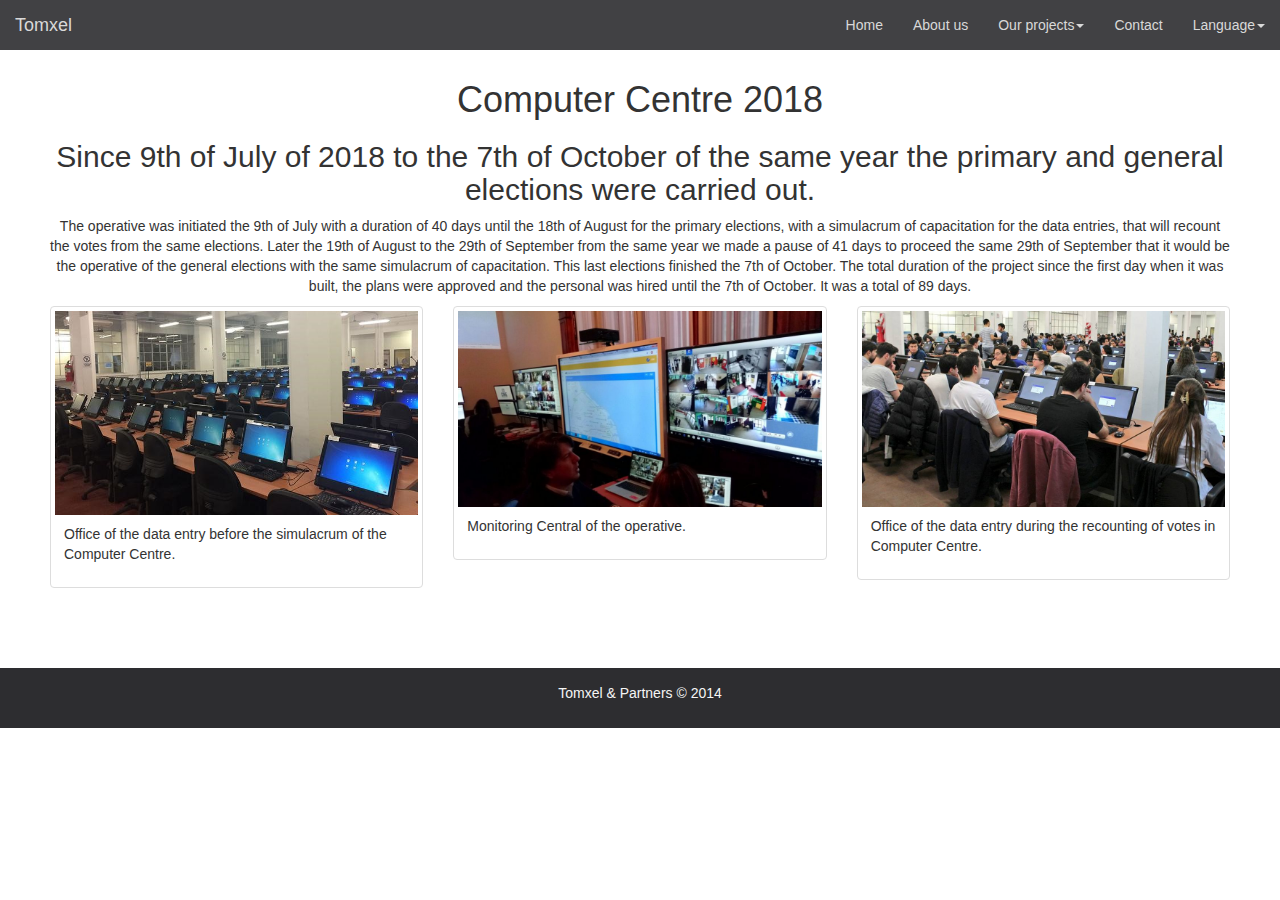
<file: html/cdc_ing.html>
<!DOCTYPE html>
<html lang="en">
<head>
  <!-- Theme Made By www.w3schools.com - No Copyright -->
  <title>Computer Centre</title>
  <meta charset="utf-8">
  <meta name="viewport" content="width=device-width, initial-scale=1">
  <link rel="stylesheet" href="https://maxcdn.bootstrapcdn.com/bootstrap/3.3.7/css/bootstrap.min.css">
  <link rel="stylesheet" href="../css/estilos.css">
  <link rel="stylesheet" href="../css/trabajos.css">
  <script src="https://ajax.googleapis.com/ajax/libs/jquery/3.3.1/jquery.min.js"></script>
  <script src="https://maxcdn.bootstrapcdn.com/bootstrap/3.3.7/js/bootstrap.min.js"></script>

</head>

<body>

<header>
    <nav class="navbar navbar-default navbar-fixed-top">
      <div class="container-fluid">
        <div class="navbar-header">
          <button type="button" class="navbar-toggle" data-toggle="collapse" data-target="#myNavbar">
            <span class="icon-bar"></span>
            <span class="icon-bar"></span>
            <span class="icon-bar"></span> 
          </button>
          <a class="navbar-brand">Tomxel</a>
        </div>
        <div class="collapse navbar-collapse" id="myNavbar">
          <ul class="nav navbar-nav navbar-right">
            <li><a href="../index_ing.html">Home</a></li>
            <li><a href="quienessomos_ing.html">About us</a></li>
            <li class="dropdown">
            <a class="dropdown-toggle" data-toggle="dropdown">Our projects<span class="caret"></span></a>
              <ul class="dropdown-menu">
                <li><a href="cdc_ing.html">Computer centre 2018</a></li>
                <li><a href="apple_ing.html">Apple Brazil</a></li>
                <li><a href="milazzo_ing.html">Operative Milazzo</a></li> 
              </ul>
            </li>
            <li><a href="contacto_ing.html">Contact</a></li>
            <li class="dropdown">
              <a class="dropdown-toggle" data-toggle="dropdown">Language<span class="caret"></span></a>
            <ul class="dropdown-menu">
                <li><a href="cdc.html">Spanish</a></li>
                <li><a href="cdc_ing.html">English</a></li> 
            </ul>
            </li>
          </ul>
        </div>
      </div>
    </nav>
</header>

<main>
    
<div class="container-fluid2">
  <div class="row">
    <div class="col-sm-12">
      <h1 class="text-center">Computer Centre 2018</h1>
      <h2 class="text-center">Since 9th of July of 2018 to the 7th of October of the same year the primary and general elections were carried out.</h2>      
      <p class="text-center">The operative was initiated the 9th of July with a duration of 40 days until the 18th of August for the primary elections, with a simulacrum of capacitation for the data entries, that will recount the votes from the same elections. Later the 19th of August to the 29th of September from the same year we made a pause of 41 days to proceed the same 29th of September that it would be the operative of the general elections with the same simulacrum of capacitation. This last elections finished the 7th of October. The total duration of the project since the first day when it was built, the plans were approved and the personal was hired until the 7th of October. It was a total of 89 days.</p>
    </div>

  <div class="col-md-4">
    <div class="thumbnail">
      <a>
        <img id="trabajo" src="../img/cdc.jpg" alt="Computer centre">
        <div class="caption">
          <p>Office of the data entry before the simulacrum of the Computer Centre.</p>
        </div>
      </a>
    </div>
  </div>
  <div class="col-md-4">
    <div class="thumbnail">
      <a>
        <img id="trabajo" src="../img/monitoreo.jpg" alt="Monitoring Central of the operative">
        <div class="caption">
          <p>Monitoring Central of the operative.</p>
        </div>
      </a>
    </div>
  </div>
  <div class="col-md-4">
    <div class="thumbnail">
      <a>
        <img id="trabajo" src="../img/operativo.jpg" alt="Office of the data entry during the recounting of votes in Computer Centre">
        <div class="caption">
          <p>Office of the data entry during the recounting of votes in Computer Centre.</p>
        </div>
      </a>
    </div>
  </div>
  </div>
</div>
    
</main>

<footer class="text-center">
  <p>Tomxel & Partners &copy; 2014</p> 
</footer>

</body>
</html>
</file>
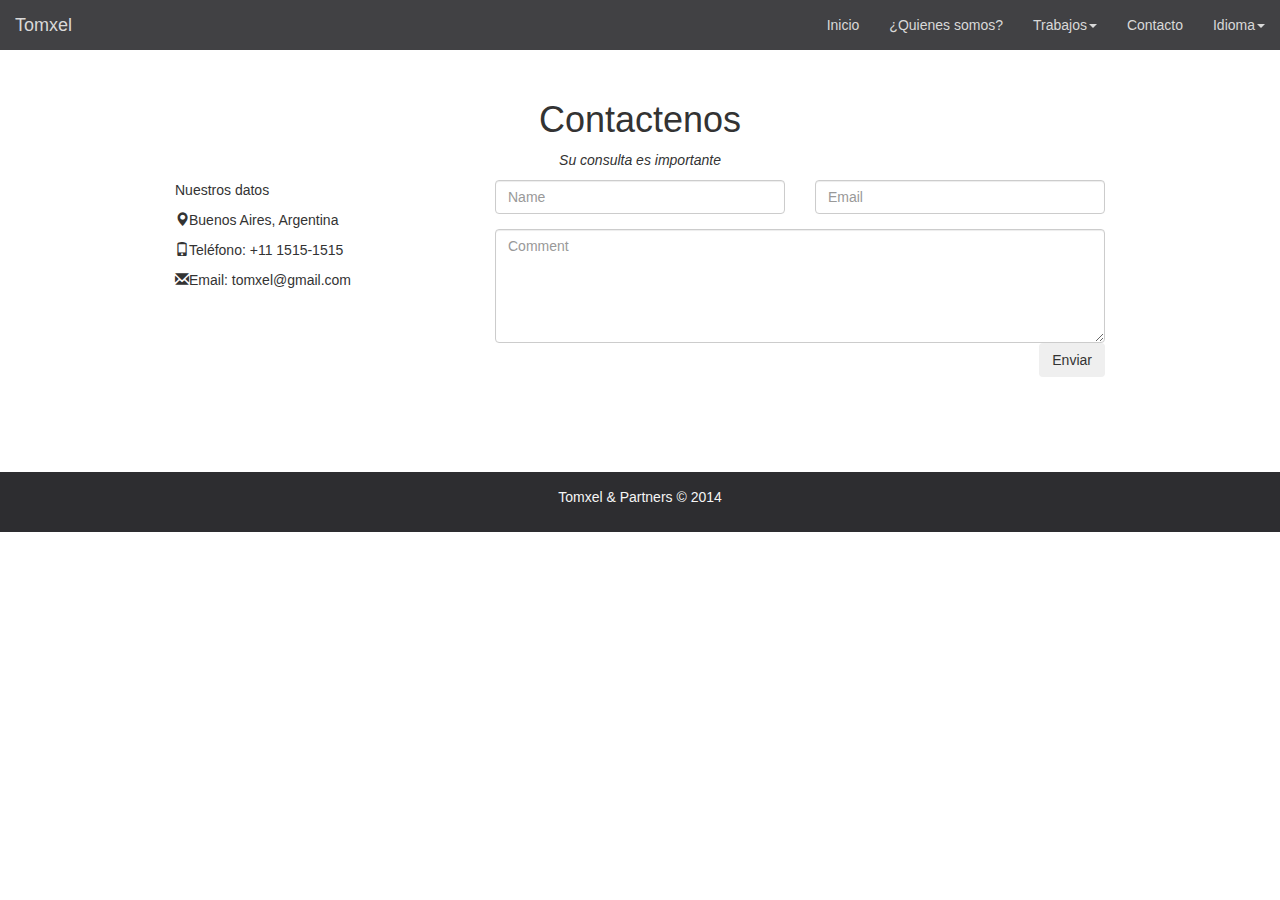
<file: html/contacto.html>
<!DOCTYPE html>
<html lang="es">
<head>

  <title>Contacto</title>
  <meta charset="utf-8">
  <meta name="viewport" content="width=device-width, initial-scale=1">
  <link rel="stylesheet" href="https://maxcdn.bootstrapcdn.com/bootstrap/3.3.7/css/bootstrap.min.css">
  <link rel="stylesheet" href="../css/estilos.css">
  <script src="https://ajax.googleapis.com/ajax/libs/jquery/3.3.1/jquery.min.js"></script>
  <script src="https://maxcdn.bootstrapcdn.com/bootstrap/3.3.7/js/bootstrap.min.js"></script>

</head>
<body>
<header>
    <nav class="navbar navbar-default navbar-fixed-top">
      <div class="container-fluid">
        <div class="navbar-header">
          <button type="button" class="navbar-toggle" data-toggle="collapse" data-target="#myNavbar">
            <span class="icon-bar"></span>
            <span class="icon-bar"></span>
            <span class="icon-bar"></span> 
          </button>
          <a class="navbar-brand">Tomxel</a>
        </div>
        <div class="collapse navbar-collapse" id="myNavbar">
          <ul class="nav navbar-nav navbar-right">
            <li><a href="../index.html">Inicio</a></li>
            <li><a href="quienessomos.html">¿Quienes somos?</a></li>
            <li class="dropdown">
            <a class="dropdown-toggle" data-toggle="dropdown">Trabajos<span class="caret"></span></a>
              <ul class="dropdown-menu">
                <li><a href="cdc.html">Centro de computos 2018</a></li>
                <li><a href="apple.html">Apple Brasil</a></li>
                <li><a href="milazzo.html">Operativo Milazzo</a></li> 
              </ul>
            </li>
            <li><a href="contacto.html">Contacto</a></li>
            <li class="dropdown">
              <a class="dropdown-toggle" data-toggle="dropdown">Idioma<span class="caret"></span></a>
            <ul class="dropdown-menu">
                <li><a href="contacto.html">Español</a></li>
                <li><a href="contacto_ing.html">Ingles</a></li> 
            </ul>
            </li>
          </ul>
        </div>
      </div>
    </nav>
</header>
<main>
<div class="container">
  <h1 class="text-center">Contactenos</h1>
  <p class="text-center"><em>Su consulta es importante</em></p>
  <div class="row test">
    <div class="col-md-4">
      <p>Nuestros datos</p>
      <p><span class="glyphicon glyphicon-map-marker"></span>Buenos Aires, Argentina</p>
      <p><span class="glyphicon glyphicon-phone"></span>Teléfono: +11 1515-1515</p>
      <p><span class="glyphicon glyphicon-envelope"></span>Email: tomxel@gmail.com</p> 
    </div>
    <div class="col-md-8">
      <div class="row">
        <div class="col-sm-6 form-group">
          <input class="form-control" id="name" name="Name" placeholder="Name" type="text" required>
        </div>
        <div class="col-sm-6 form-group">
          <input class="form-control" id="email" name="Email" placeholder="Email" type="email" required>
        </div>
      </div>
      <textarea class="form-control" id="comments" name="Comment" placeholder="Comment" rows="5"></textarea>
      <div class="row">
        <div class="col-md-12 form-group">
          <button class="btn pull-right" type="submit">Enviar</button>
        </div>
      </div> 
    </div>
  </div>
</div>
</main>


<footer class="text-center">
  <p>Tomxel & Partners &copy; 2014</p> 
</footer>
</body>
</html>
</file>
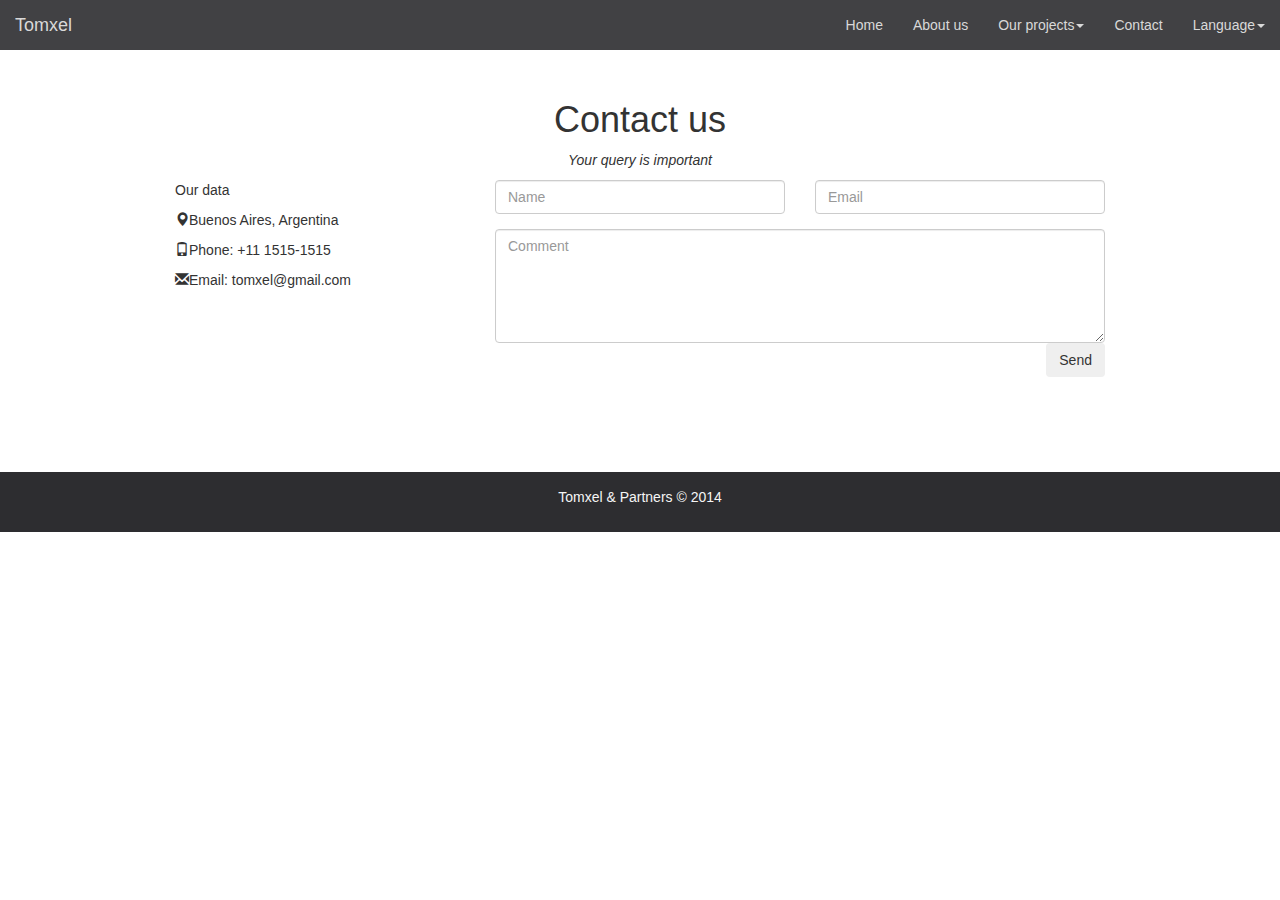
<file: html/contacto_ing.html>
<!DOCTYPE html>
<html lang="en">
<head>

  <title>Contact</title>
  <meta charset="utf-8">
  <meta name="viewport" content="width=device-width, initial-scale=1">
  <link rel="stylesheet" href="https://maxcdn.bootstrapcdn.com/bootstrap/3.3.7/css/bootstrap.min.css">
  <link rel="stylesheet" href="../css/estilos.css">
  <script src="https://ajax.googleapis.com/ajax/libs/jquery/3.3.1/jquery.min.js"></script>
  <script src="https://maxcdn.bootstrapcdn.com/bootstrap/3.3.7/js/bootstrap.min.js"></script>

</head>
<body>
<header>
    <nav class="navbar navbar-default navbar-fixed-top">
      <div class="container-fluid">
        <div class="navbar-header">
          <button type="button" class="navbar-toggle" data-toggle="collapse" data-target="#myNavbar">
            <span class="icon-bar"></span>
            <span class="icon-bar"></span>
            <span class="icon-bar"></span> 
          </button>
          <a class="navbar-brand">Tomxel</a>
        </div>
        <div class="collapse navbar-collapse" id="myNavbar">
          <ul class="nav navbar-nav navbar-right">
            <li><a href="../index_ing.html">Home</a></li>
            <li><a href="quienessomos_ing.html">About us</a></li>
            <li class="dropdown">
            <a class="dropdown-toggle" data-toggle="dropdown">Our projects<span class="caret"></span></a>
              <ul class="dropdown-menu">
                <li><a href="cdc_ing.html">Computer centre 2018</a></li>
                <li><a href="apple_ing.html">Apple Brazil</a></li>
                <li><a href="milazzo_ing.html">Operative Milazzo</a></li> 
              </ul>
            </li>
            <li><a href="contacto_ing.html">Contact</a></li>
            <li class="dropdown">
              <a class="dropdown-toggle" data-toggle="dropdown">Language<span class="caret"></span></a>
            <ul class="dropdown-menu">
                <li><a href="contacto.html">Spanish</a></li>
                <li><a href="contacto_ing.html">English</a></li> 
            </ul>
            </li>
          </ul>
        </div>
      </div>
    </nav>
</header>
<main>
<div class="container">
  <h1 class="text-center">Contact us</h1>
  <p class="text-center"><em>Your query is important</em></p>
  <div class="row test">
    <div class="col-md-4">
      <p>Our data</p>
      <p><span class="glyphicon glyphicon-map-marker"></span>Buenos Aires, Argentina</p>
      <p><span class="glyphicon glyphicon-phone"></span>Phone: +11 1515-1515</p>
      <p><span class="glyphicon glyphicon-envelope"></span>Email: tomxel@gmail.com</p> 
    </div>
    <div class="col-md-8">
      <div class="row">
        <div class="col-sm-6 form-group">
          <input class="form-control" id="name" name="Name" placeholder="Name" type="text" required>
        </div>
        <div class="col-sm-6 form-group">
          <input class="form-control" id="email" name="Email" placeholder="Email" type="email" required>
        </div>
      </div>
      <textarea class="form-control" id="comments" name="Comment" placeholder="Comment" rows="5"></textarea>
      <div class="row">
        <div class="col-md-12 form-group">
          <button class="btn pull-right" type="submit">Send</button>
        </div>
      </div> 
    </div>
  </div>
</div>
</main>


<footer class="text-center">
  <p>Tomxel & Partners &copy; 2014</p> 
</footer>
</body>
</html>
</file>
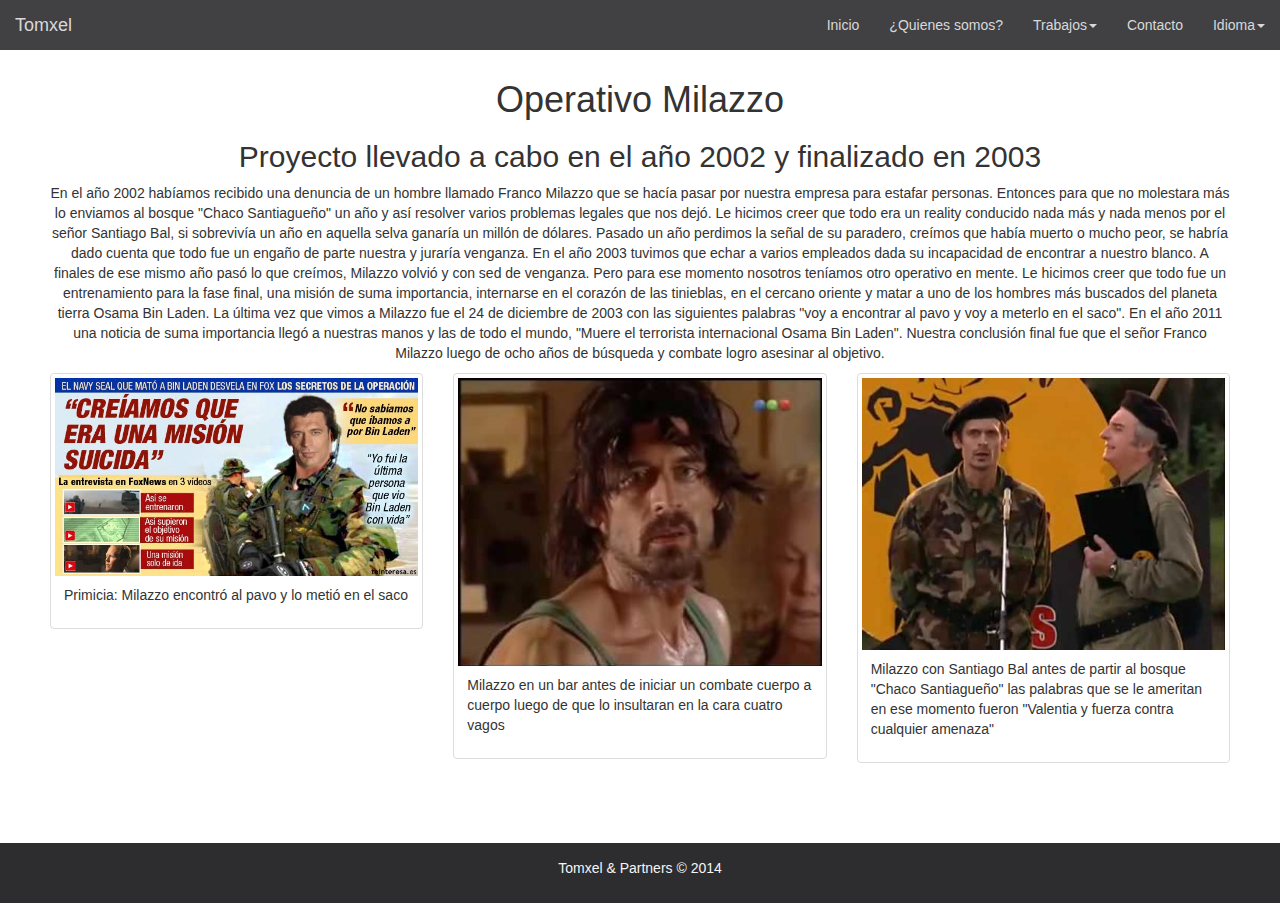
<file: html/milazzo.html>
<!DOCTYPE html>
<html lang="es">
<head>
  <!-- Theme Made By www.w3schools.com - No Copyright -->
  <title>Centro de computos</title>
  <meta charset="utf-8">
  <meta name="viewport" content="width=device-width, initial-scale=1">
  <link rel="stylesheet" href="https://maxcdn.bootstrapcdn.com/bootstrap/3.3.7/css/bootstrap.min.css">
  <link rel="stylesheet" href="../css/estilos.css">
  <link rel="stylesheet" href="../css/trabajos.css">
  <script src="https://ajax.googleapis.com/ajax/libs/jquery/3.3.1/jquery.min.js"></script>
  <script src="https://maxcdn.bootstrapcdn.com/bootstrap/3.3.7/js/bootstrap.min.js"></script>
</head>

<body>

<header>
    <nav class="navbar navbar-default navbar-fixed-top">
      <div class="container-fluid">
        <div class="navbar-header">
          <button type="button" class="navbar-toggle" data-toggle="collapse" data-target="#myNavbar">
            <span class="icon-bar"></span>
            <span class="icon-bar"></span>
            <span class="icon-bar"></span> 
          </button>
          <a class="navbar-brand">Tomxel</a>
        </div>
        <div class="collapse navbar-collapse" id="myNavbar">
          <ul class="nav navbar-nav navbar-right">
            <li><a href="../index.html">Inicio</a></li>
            <li><a href="quienessomos.html">¿Quienes somos?</a></li>
            <li class="dropdown">
            <a class="dropdown-toggle" data-toggle="dropdown">Trabajos<span class="caret"></span></a>
              <ul class="dropdown-menu">
                <li><a href="cdc.html">Centro de computos 2018</a></li>
                <li><a href="apple.html">Apple Brasil</a></li>
                <li><a href="milazzo.html">Operativo Milazzo</a></li> 
              </ul>
            </li>
            <li><a href="contacto.html">Contacto</a></li>
            <li class="dropdown">
              <a class="dropdown-toggle" data-toggle="dropdown">Idioma<span class="caret"></span></a>
            <ul class="dropdown-menu">
                <li><a href="milazzo.html">Español</a></li>
                <li><a href="milazzo_ing.html">Ingles</a></li> 
            </ul>
            </li>
          </ul>
        </div>
      </div>
    </nav>
</header>

<main>
    
<div class="container-fluid2">
  <div class="row">
    <div class="col-sm-12">
      <h1 class="text-center">Operativo Milazzo</h1>
      <h2 class="text-center">Proyecto llevado a cabo en el año 2002 y finalizado en 2003</h2>      
      <p class="text-center">En el año 2002 habíamos recibido una denuncia de un hombre llamado Franco Milazzo que se hacía pasar por nuestra empresa para estafar personas. Entonces para que no molestara más lo enviamos al bosque "Chaco Santiagueño" un año y así resolver varios problemas legales que nos dejó. Le hicimos creer que todo era un reality conducido nada más y nada menos por el señor Santiago Bal, si sobrevivía un año en aquella selva ganaría un millón de dólares. Pasado un año perdimos la señal de su paradero, creímos que había muerto o mucho peor, se habría dado cuenta que todo fue un engaño de parte nuestra y juraría venganza. En el año 2003 tuvimos que echar a varios empleados dada su incapacidad de encontrar a nuestro blanco. A finales de ese mismo año pasó lo que creímos, Milazzo volvió y con sed de venganza. Pero para ese momento nosotros teníamos otro operativo en mente. Le hicimos creer que todo fue un entrenamiento para la fase final, una misión de suma importancia, internarse en el corazón de las tinieblas, en el cercano oriente y matar a uno de los hombres más buscados del planeta tierra Osama Bin Laden. La última vez que vimos a Milazzo fue el 24 de diciembre de 2003 con las siguientes palabras "voy a encontrar al pavo y voy a meterlo en el saco". En el año 2011 una noticia de suma importancia llegó a nuestras manos y las de todo el mundo, "Muere el terrorista internacional Osama Bin Laden". Nuestra conclusión final fue que el señor Franco Milazzo luego de ocho años de búsqueda y combate logro asesinar al objetivo.</p>
    </div>

  <div class="col-md-4">
    <div class="thumbnail">
      <a>
        <img id="trabajo" src="../img/milazzo.jpg" alt="Primicia: Milazzo encontró al pavo y lo metió en el saco">
        <div class="caption">
          <p>Primicia: Milazzo encontró al pavo y lo metió en el saco</p>
        </div>
      </a>
    </div>
  </div>
  <div class="col-md-4">
    <div class="thumbnail">
      <a>
        <img id="trabajo" src="../img/peleabar.jpg" alt="Milazzo en un bar antes de iniciar un combate cuerpo a cuerpo luego de que lo insultaran en la cara cuatro vagos">
        <div class="caption">
          <p>Milazzo en un bar antes de iniciar un combate cuerpo a cuerpo luego de que lo insultaran en la cara cuatro vagos</p>
        </div>
      </a>
    </div>
  </div>
  <div class="col-md-4">
    <div class="thumbnail">
      <a>
        <img id="trabajo" src="../img/hqdefault.jpg" alt="Milazzo con Santiago Bal antes de partir al bosque Chaco Santiagueño las palabras que se le ameritan en ese momento fueron Valentia y fuerza contra cualquier amenaza ">
        <div class="caption">
          <p>Milazzo con Santiago Bal antes de partir al bosque "Chaco Santiagueño" las palabras que se le ameritan en ese momento fueron "Valentia y fuerza contra cualquier amenaza" </p>
        </div>
      </a>
    </div>
  </div>
  </div>
</div>
    
</main>

<footer class="text-center">
  <p>Tomxel & Partners &copy; 2014</p> 
</footer>

</body>
</html>
</file>
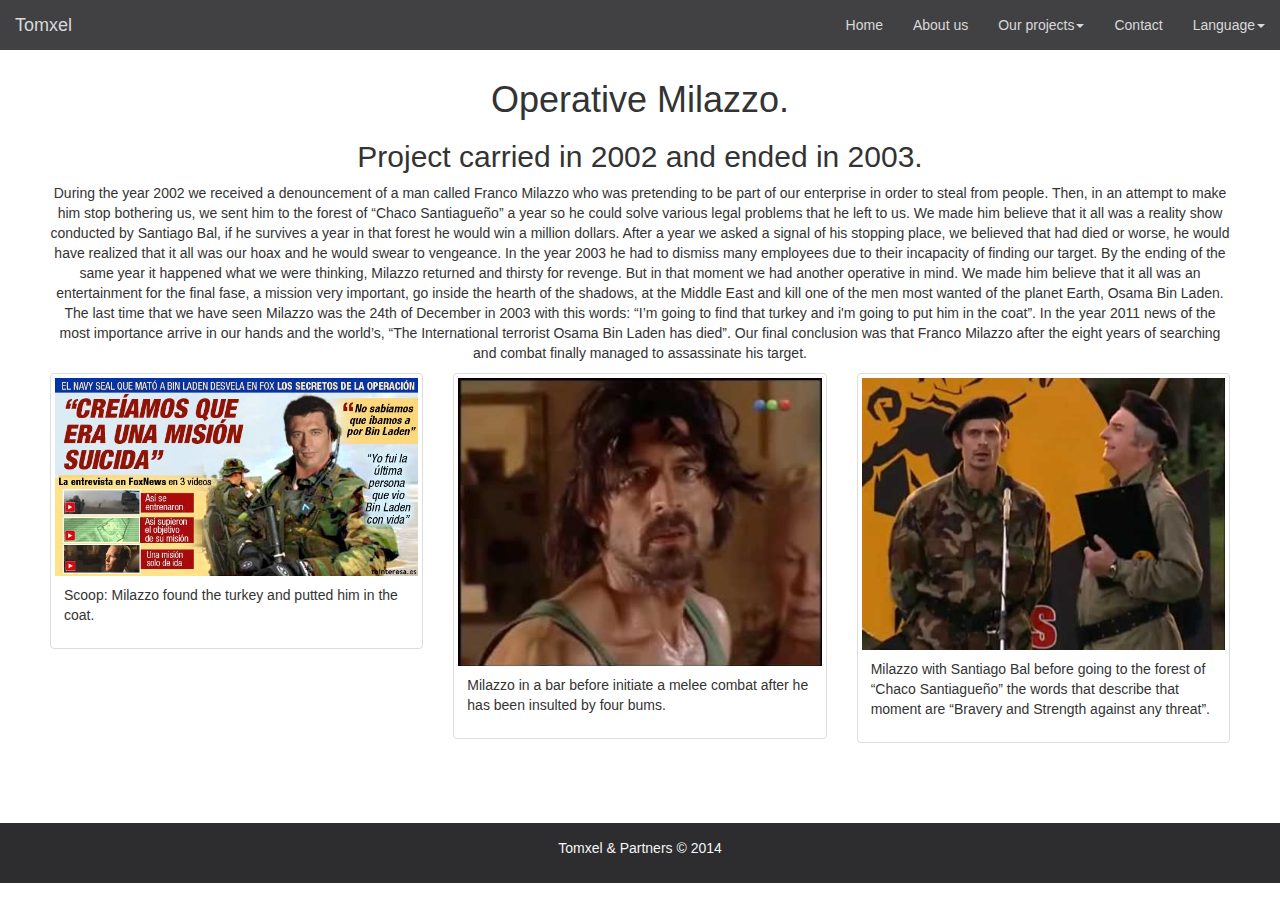
<file: html/milazzo_ing.html>
<!DOCTYPE html>
<html lang="en">
<head>
  <!-- Theme Made By www.w3schools.com - No Copyright -->
  <title>Operative Milazzo</title>
  <meta charset="utf-8">
  <meta name="viewport" content="width=device-width, initial-scale=1">
  <link rel="stylesheet" href="https://maxcdn.bootstrapcdn.com/bootstrap/3.3.7/css/bootstrap.min.css">
  <link rel="stylesheet" href="../css/estilos.css">
  <link rel="stylesheet" href="../css/trabajos.css">
  <script src="https://ajax.googleapis.com/ajax/libs/jquery/3.3.1/jquery.min.js"></script>
  <script src="https://maxcdn.bootstrapcdn.com/bootstrap/3.3.7/js/bootstrap.min.js"></script>

</head>

<body>

<header>
    <nav class="navbar navbar-default navbar-fixed-top">
      <div class="container-fluid">
        <div class="navbar-header">
          <button type="button" class="navbar-toggle" data-toggle="collapse" data-target="#myNavbar">
            <span class="icon-bar"></span>
            <span class="icon-bar"></span>
            <span class="icon-bar"></span> 
          </button>
          <a class="navbar-brand">Tomxel</a>
        </div>
        <div class="collapse navbar-collapse" id="myNavbar">
          <ul class="nav navbar-nav navbar-right">
            <li><a href="../index_ing.html">Home</a></li>
            <li><a href="quienessomos_ing.html">About us</a></li>
            <li class="dropdown">
            <a class="dropdown-toggle" data-toggle="dropdown">Our projects<span class="caret"></span></a>
              <ul class="dropdown-menu">
                <li><a href="cdc_ing.html">Computer centre 2018</a></li>
                <li><a href="apple_ing.html">Apple Brazil</a></li>
                <li><a href="milazzo_ing.html">Operative Milazzo</a></li> 
              </ul>
            </li>
            <li><a href="contacto_ing.html">Contact</a></li>
            <li class="dropdown">
              <a class="dropdown-toggle" data-toggle="dropdown">Language<span class="caret"></span></a>
            <ul class="dropdown-menu">
                <li><a href="milazzo.html">Spanish</a></li>
                <li><a href="milazzo_ing.html">English</a></li> 
            </ul>
            </li>
          </ul>
        </div>
      </div>
    </nav>
</header>

<main>
    
<div class="container-fluid2">
  <div class="row">
    <div class="col-sm-12">
      <h1 class="text-center">Operative Milazzo.</h1>
      <h2 class="text-center">Project carried in 2002 and ended in 2003.</h2>      
      <p class="text-center">During the year 2002 we received a  denouncement of a man called Franco Milazzo who was pretending to be part of our enterprise in order to steal from people. Then, in an attempt to make him stop bothering us, we sent him to the forest of “Chaco Santiagueño” a year so he could solve various legal problems that he left to us. We made him believe that it all was a reality show conducted  by Santiago Bal, if he survives a year in that forest he would win a million dollars. After a year we asked a signal of his stopping place, we believed that had died or worse, he would have realized that it all was our hoax and he would swear to vengeance. In the year 2003 he had to dismiss many employees due to their incapacity of finding our target. By the ending of the same year it happened what we were thinking, Milazzo returned and thirsty for revenge. But in that moment we had another operative in mind. We made him believe that it all was an entertainment for the final fase, a mission very important, go inside the hearth of the shadows, at the Middle East and kill one of the men most wanted of the planet Earth, Osama Bin Laden. The last time that we have seen Milazzo was the 24th of December in 2003 with this words: “I’m going to find that turkey and i'm going to put him in the coat”. In the year 2011 news of the most importance arrive in our hands and the world’s, “The International terrorist Osama Bin Laden has died”. Our final  conclusion was that Franco Milazzo after the eight years of searching and combat finally managed to assassinate his target.</p>
    </div>

  <div class="col-md-4">
    <div class="thumbnail">
      <a>
        <img id="trabajo" src="../img/milazzo.jpg" alt="Scoop: Milazzo found the turkey and putted him in the coat">
        <div class="caption">
          <p>Scoop: Milazzo found the turkey and putted him in the coat.</p>
        </div>
      </a>
    </div>
  </div>
  <div class="col-md-4">
    <div class="thumbnail">
      <a>
        <img id="trabajo" src="../img/peleabar.jpg" alt="Milazzo in a bar before initiate a melee combat after he has been insulted by four bums">
        <div class="caption">
          <p>Milazzo in a bar before initiate a melee combat after he has been insulted by four bums.</p>
        </div>
      </a>
    </div>
  </div>
  <div class="col-md-4">
    <div class="thumbnail">
      <a>
        <img id="trabajo" src="../img/hqdefault.jpg" alt="Milazzo with Santiago Bal before going to the forest of “Chaco Santiagueño” the words that describe that moment are Bravery and Strength against any threat">
        <div class="caption">
          <p>Milazzo with Santiago Bal before going to the forest of “Chaco Santiagueño” the words that describe that moment are “Bravery and Strength against any threat”.</p>
        </div>
      </a>
    </div>
  </div>
  </div>
</div>
    
</main>

<footer class="text-center">
  <p>Tomxel & Partners &copy; 2014</p> 
</footer>

</body>
</html>
</file>
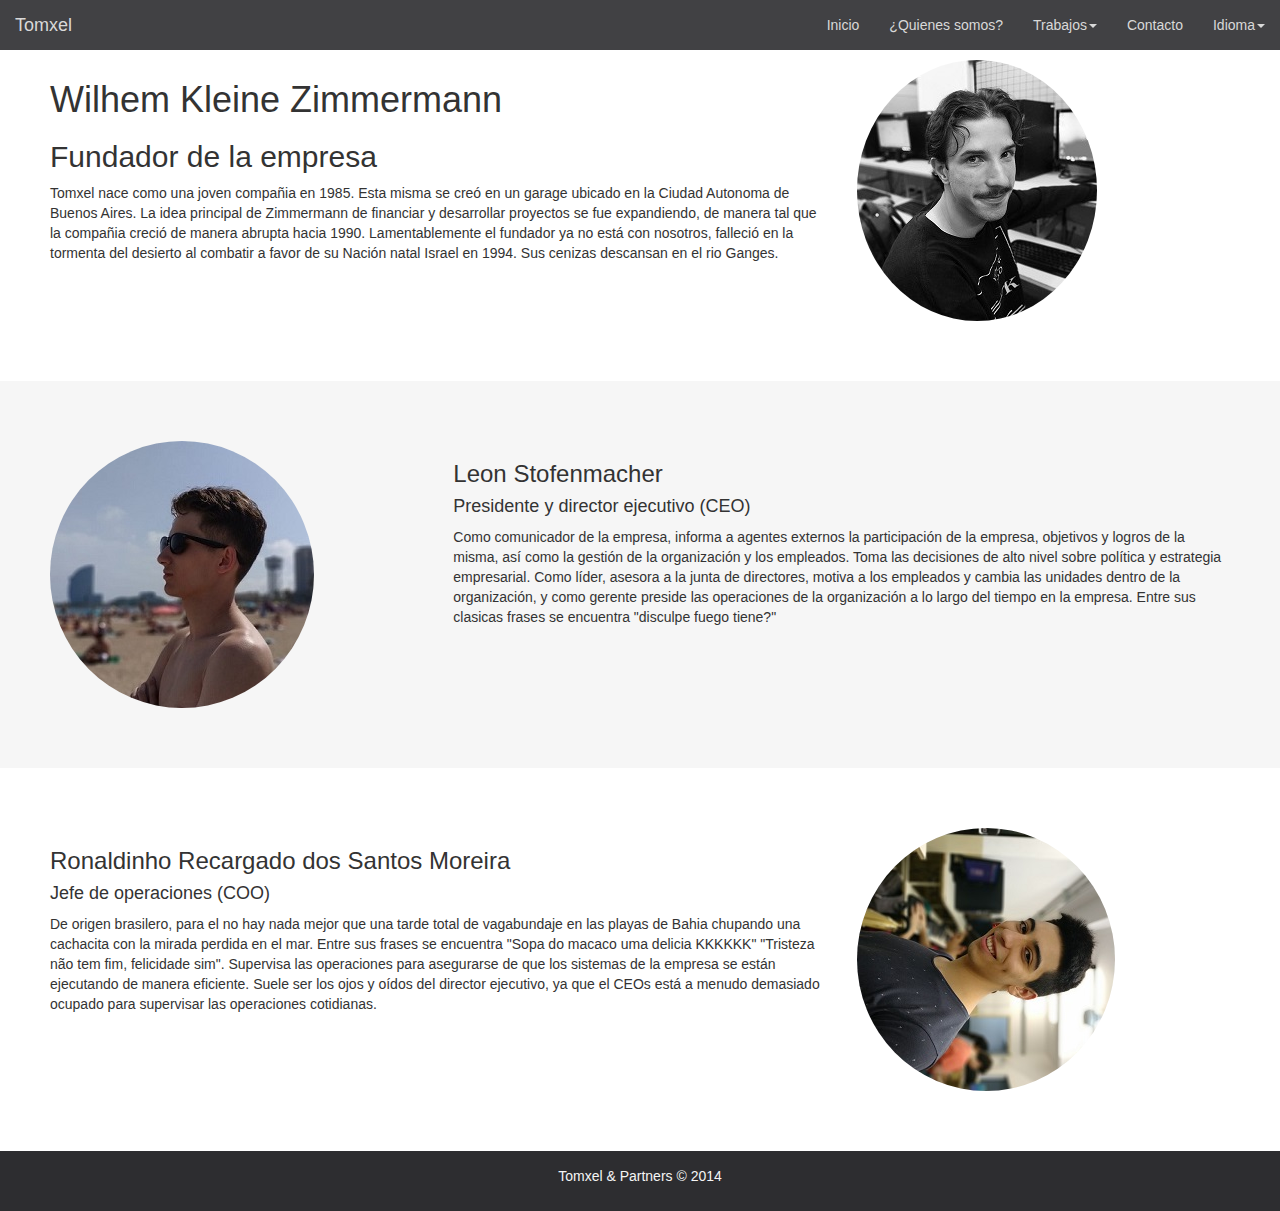
<file: html/quienessomos.html>
<!DOCTYPE html>
<html lang="es">
<head>
  <!-- Theme Made By www.w3schools.com - No Copyright -->
  <title>¿Quienes somos?</title>
  <meta charset="utf-8">
  <meta name="viewport" content="width=device-width, initial-scale=1">
  <link rel="stylesheet" href="https://maxcdn.bootstrapcdn.com/bootstrap/3.3.7/css/bootstrap.min.css">
  <link rel="stylesheet" href="../css/estilos.css">
  <link rel="stylesheet" href="../css/trabajos.css">
  <script src="https://ajax.googleapis.com/ajax/libs/jquery/3.3.1/jquery.min.js"></script>
  <script src="https://maxcdn.bootstrapcdn.com/bootstrap/3.3.7/js/bootstrap.min.js"></script>

</head>
<body>
<header>
    <nav class="navbar navbar-default navbar-fixed-top">
      <div class="container-fluid">
        <div class="navbar-header">
          <button type="button" class="navbar-toggle" data-toggle="collapse" data-target="#myNavbar">
            <span class="icon-bar"></span>
            <span class="icon-bar"></span>
            <span class="icon-bar"></span> 
          </button>
          <a class="navbar-brand">Tomxel</a>
        </div>
        <div class="collapse navbar-collapse" id="myNavbar">
          <ul class="nav navbar-nav navbar-right">
            <li><a href="../index.html">Inicio</a></li>
            <li><a href="quienessomos.html">¿Quienes somos?</a></li>
            <li class="dropdown">
            <a class="dropdown-toggle" data-toggle="dropdown">Trabajos<span class="caret"></span></a>
              <ul class="dropdown-menu">
                <li><a href="cdc.html">Centro de computos 2018</a></li>
                <li><a href="apple.html">Apple Brasil</a></li>
                <li><a href="milazzo.html">Operativo Milazzo</a></li> 
              </ul>
            </li>
            <li><a href="contacto.html">Contacto</a></li>
            <li class="dropdown">
              <a class="dropdown-toggle" data-toggle="dropdown">Idioma<span class="caret"></span></a>
            <ul class="dropdown-menu">
                <li><a href="quienessomos.html">Español</a></li>
                <li><a href="quienessomos_ing.html">Ingles</a></li> 
            </ul>
            </li>
          </ul>
        </div>
      </div>
    </nav>
</header>
<main>
<div class="container-fluid2">
  <div class="row">
    <div class="col-sm-8">
      <h1>Wilhem Kleine Zimmermann</h1>
      <h2>Fundador de la empresa</h2>      
      <p>Tomxel nace como una joven compañia en 1985. Esta misma se creó en un garage ubicado en la Ciudad Autonoma de Buenos Aires. La idea principal de Zimmermann de financiar y desarrollar proyectos se fue expandiendo, de manera tal que la compañia creció de manera abrupta hacia 1990. Lamentablemente el fundador ya no está con nosotros, falleció en la tormenta del desierto al combatir a favor de su Nación natal Israel en 1994. Sus cenizas descansan en el rio Ganges.</p>
    </div>
    <div class="col-sm-4">
      <img class="img-circle" src="../img/corti.jpg" alt="Wilhem Kleine Zimmermann">
    </div>
  </div>
</div>

<div class="container-fluid2 bg-grey">
  <div class="row">
    <div class="col-sm-4">
      <img class="img-circle" src="../img/toto.jpg" alt="Leon Stofenmacher">
    </div>
    <div class="col-sm-8">
      <h3>Leon Stofenmacher</h3>
      <h4>Presidente y director ejecutivo (CEO)</h4>      
      <p>Como comunicador de la empresa, informa a agentes externos la participación de la empresa, objetivos y logros de la misma, así como la gestión de la organización y los empleados. Toma las decisiones de alto nivel sobre política y estrategia empresarial. Como líder, asesora a la junta de directores, motiva a los empleados y cambia las unidades dentro de la organización, y como gerente preside las operaciones de la organización a lo largo del tiempo en la empresa. Entre sus clasicas frases se encuentra "disculpe fuego tiene?" </p>
    </div>
  </div>
</div>

<div class="container-fluid2">
  <div class="row">
    <div class="col-sm-8">
      <h3>Ronaldinho Recargado dos Santos Moreira</h3>
      <h4>Jefe de operaciones (COO)</h4>      
      <p>De origen brasilero, para el no hay nada mejor que una tarde total de vagabundaje en las playas de Bahia chupando una cachacita con la mirada perdida en el mar. Entre sus frases se encuentra "Sopa do macaco uma delicia KKKKKK" "Tristeza não tem fim, felicidade sim". Supervisa las operaciones para asegurarse de que los sistemas de la empresa se están ejecutando de manera eficiente. Suele ser los ojos y oídos del director ejecutivo, ya que el CEOs está a menudo demasiado ocupado para supervisar las operaciones cotidianas.</p>
    </div>
    <div class="col-sm-4">
      <img src="../img/axel.jpg" class="img-circle" alt="Ronaldinho Recargado dos Santos Moreira">
    </div>
  </div>
</div>
</main>
<footer class="text-center">
  <p>Tomxel & Partners &copy; 2014</p> 
</footer>

</body>
</html>
</file>
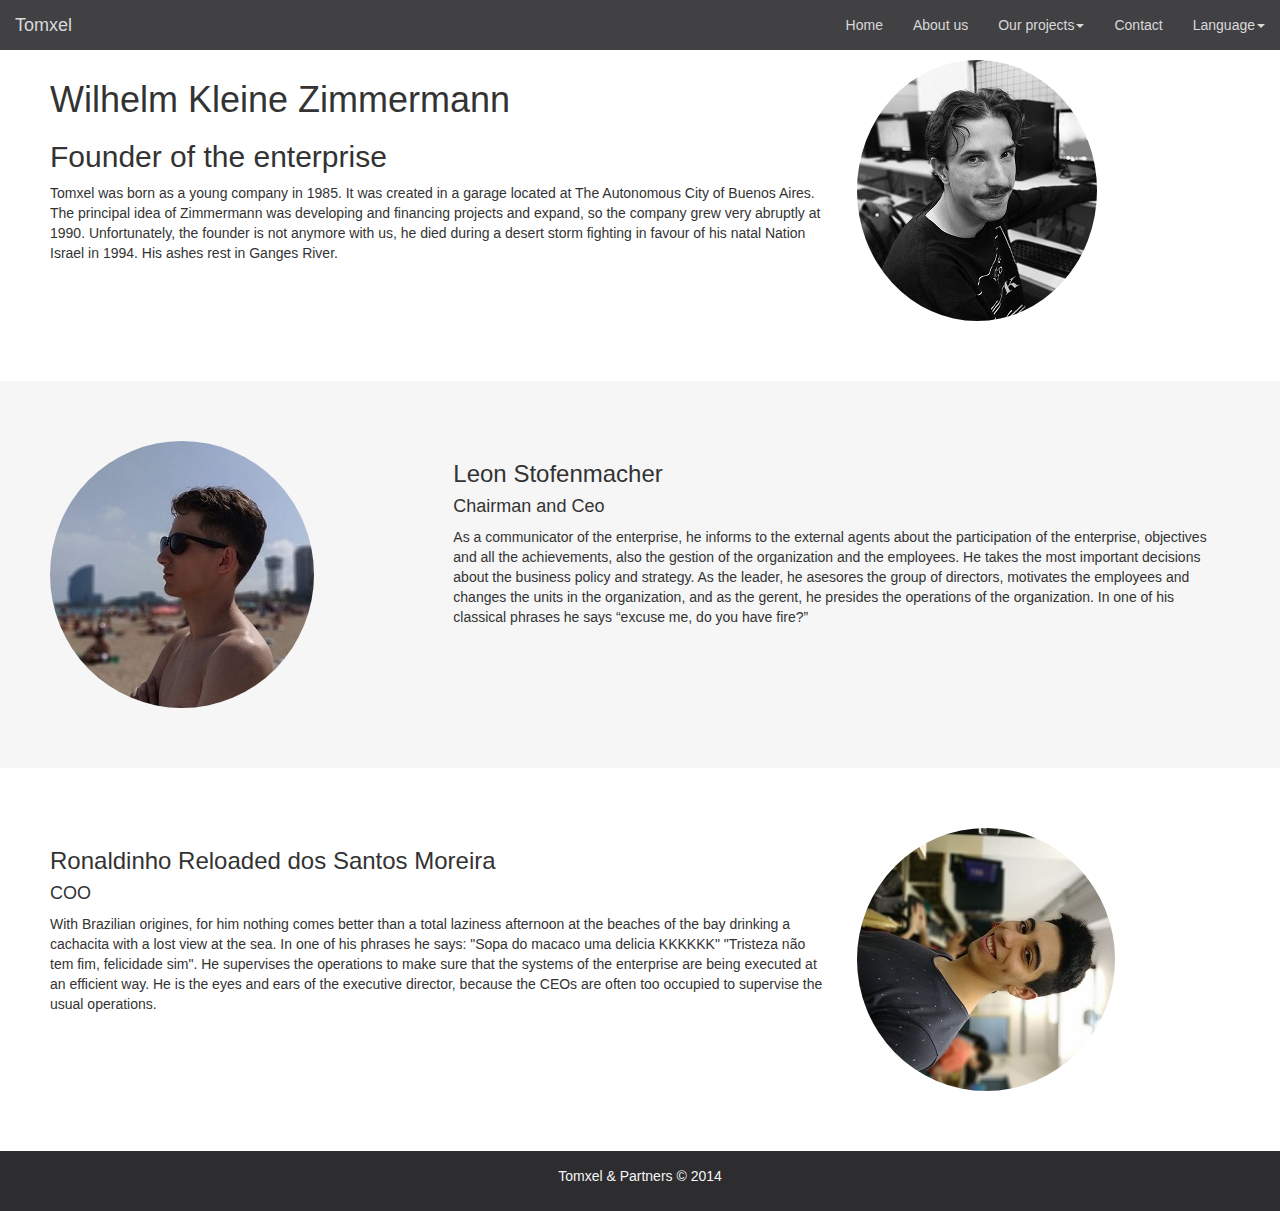
<file: html/quienessomos_ing.html>
<!DOCTYPE html>
<html lang="en">
<head>
  <!-- Theme Made By www.w3schools.com - No Copyright -->
  <title>About us</title>
  <meta charset="utf-8">
  <meta name="viewport" content="width=device-width, initial-scale=1">
  <link rel="stylesheet" href="https://maxcdn.bootstrapcdn.com/bootstrap/3.3.7/css/bootstrap.min.css">
  <link rel="stylesheet" href="../css/estilos.css">
  <link rel="stylesheet" href="../css/trabajos.css">
  <script src="https://ajax.googleapis.com/ajax/libs/jquery/3.3.1/jquery.min.js"></script>
  <script src="https://maxcdn.bootstrapcdn.com/bootstrap/3.3.7/js/bootstrap.min.js"></script>
  

</head>
<body>
<header>
    <nav class="navbar navbar-default navbar-fixed-top">
      <div class="container-fluid">
        <div class="navbar-header">
          <button type="button" class="navbar-toggle" data-toggle="collapse" data-target="#myNavbar">
            <span class="icon-bar"></span>
            <span class="icon-bar"></span>
            <span class="icon-bar"></span> 
          </button>
          <a class="navbar-brand">Tomxel</a>
        </div>
        <div class="collapse navbar-collapse" id="myNavbar">
          <ul class="nav navbar-nav navbar-right">
            <li><a href="../index_ing.html">Home</a></li>
            <li><a href="quienessomos_ing.html">About us</a></li>
            <li class="dropdown">
            <a class="dropdown-toggle" data-toggle="dropdown">Our projects<span class="caret"></span></a>
              <ul class="dropdown-menu">
                <li><a href="cdc_ing.html">Computer centre 2018</a></li>
                <li><a href="apple_ing.html">Apple Brazil</a></li>
                <li><a href="milazzo_ing.html">Operative Milazzo</a></li> 
              </ul>
            </li>
            <li><a href="contacto_ing.html">Contact</a></li>
            <li class="dropdown">
              <a class="dropdown-toggle" data-toggle="dropdown">Language<span class="caret"></span></a>
            <ul class="dropdown-menu">
                <li><a href="quienessomos.html">Spanish</a></li>
                <li><a href="quienessomos_ing.html">English</a></li> 
            </ul>
            </li>
          </ul>
        </div>
      </div>
    </nav>
</header>
<main>
<div class="container-fluid2">
  <div class="row">
    <div class="col-sm-8">
      <h1>Wilhelm Kleine Zimmermann</h1>
      <h2>Founder of the enterprise</h2>      
      <p>Tomxel was born as a young company in 1985. It was created in a garage located at The Autonomous City of Buenos Aires. The principal idea of Zimmermann was developing and financing projects and expand, so the company grew very abruptly at 1990. Unfortunately, the founder is not anymore with us, he died during a desert storm fighting in favour of his natal Nation Israel in 1994. His ashes rest in Ganges River.  </p>
    </div>
    <div class="col-sm-4">
      <img class="img-circle" src="../img/corti.jpg" alt="Wilhelm Kleine Zimmermann">
    </div>
  </div>
</div>

<div class="container-fluid2 bg-grey">
  <div class="row">
    <div class="col-sm-4">
      <img class="img-circle" src="../img/toto.jpg" alt="Leon Stofenmacher">
    </div>
    <div class="col-sm-8">
      <h3>Leon Stofenmacher</h3>
      <h4>Chairman and Ceo</h4>      
      <p>As a communicator of the enterprise, he informs to the external agents about the participation of the enterprise, objectives and all the achievements, also the gestion of the organization and the employees. He takes the most important decisions about the business policy and strategy. As the leader,  he asesores the group of directors, motivates the employees and changes the units in the organization, and as the gerent, he presides the operations of the organization. In one of his classical phrases he says “excuse me, do you have fire?”</p>
    </div>
  </div>
</div>

<div class="container-fluid2">
  <div class="row">
    <div class="col-sm-8">
      <h3>Ronaldinho Reloaded dos Santos Moreira</h3>
      <h4>COO</h4>      
      <p>With Brazilian origines, for him nothing comes better than a total laziness afternoon at the beaches of the bay drinking a cachacita with a lost view at the sea. In one of his phrases he says: "Sopa do macaco uma delicia KKKKKK" "Tristeza não tem fim, felicidade sim". He supervises the operations to make sure that the systems of the enterprise are being executed at an efficient way. He is the eyes and ears of the executive director, because the CEOs are often too occupied to supervise the usual operations. </p>
    </div>
    <div class="col-sm-4">
      <img src="../img/axel.jpg" class="img-circle" alt="Ronaldinho Reloaded dos Santos Moreira">
    </div>
  </div>
</div>
</main>
<footer class="text-center">
  <p>Tomxel & Partners &copy; 2014</p> 
</footer>

</body>
</html>
</file>
<file: css/estilos.css>
.container {
      padding: 80px 120px;
  }
  .person {
      border: 10px solid transparent;
      margin-bottom: 25px;
      width: 80%;
      height: 80%;
  }
  .person:hover {
      border-color: #f1f1f1;
  }
/* Add a dark background color with a little bit see-through */ 
.navbar {
    margin-bottom: 0;
    background-color: #2d2d30;
    border: 0;

    opacity: 0.9;
}

/* Add a gray color to all navbar links */
.navbar li a, .navbar .navbar-brand { 
    color: #d5d5d5 !important;
}

/* On hover, the links will turn white */
.navbar-nav li a:hover {
    color: #fff !important;
}

/* The active link */
.navbar-nav li.active a {
    color: #fff !important;
    background-color:#29292c !important;
}

/* Remove border color from the collapsible button */
.navbar-default .navbar-toggle {
    border-color: transparent;
}

/* Dropdown */
.open .dropdown-toggle {
    color: #fff ;
    background-color: #555 !important;
}

/* Dropdown links */
.dropdown-menu li a {
    color: #000 !important;
}

/* On hover, the dropdown links will turn red */
.dropdown-menu li a:hover {
    background-color: red !important;
}
      .carousel-inner img {

          padding-top: 50px;
    width: 100%; /* Set width to 100% */
    margin: auto;
}

.carousel-caption h3 {
    color: #fff !important;
}

footer {
    background-color: #2d2d30;
    color: #f5f5f5;
    padding: 15px;
}

footer a {
    color: #f5f5f5;
}

footer a:hover {
    color: #777;
    text-decoration: none;
}
</file>
<file: css/trabajos.css>
.container-fluid2 {
      padding: 60px 50px;
  }
  .bg-grey {
      background-color: #f6f6f6;
  }


#trabajo{
    width: 100%;
}
</file>
